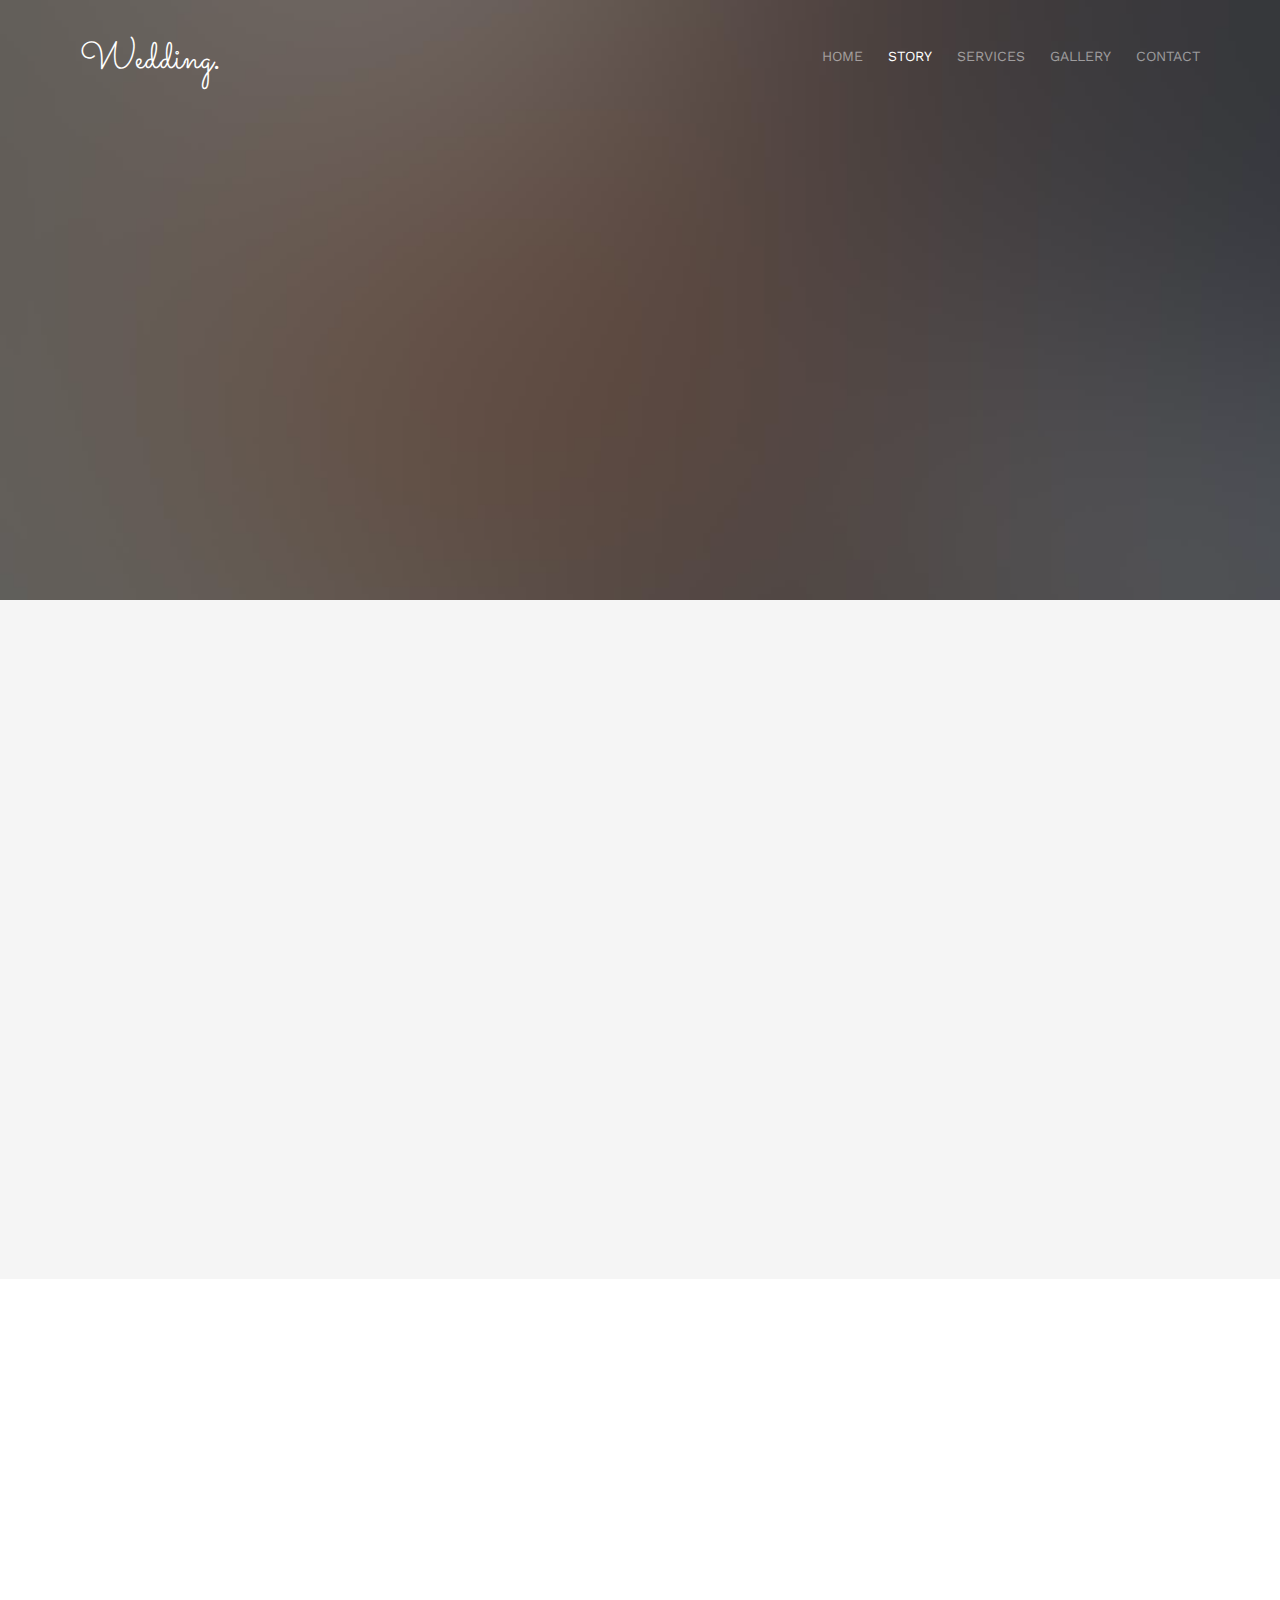
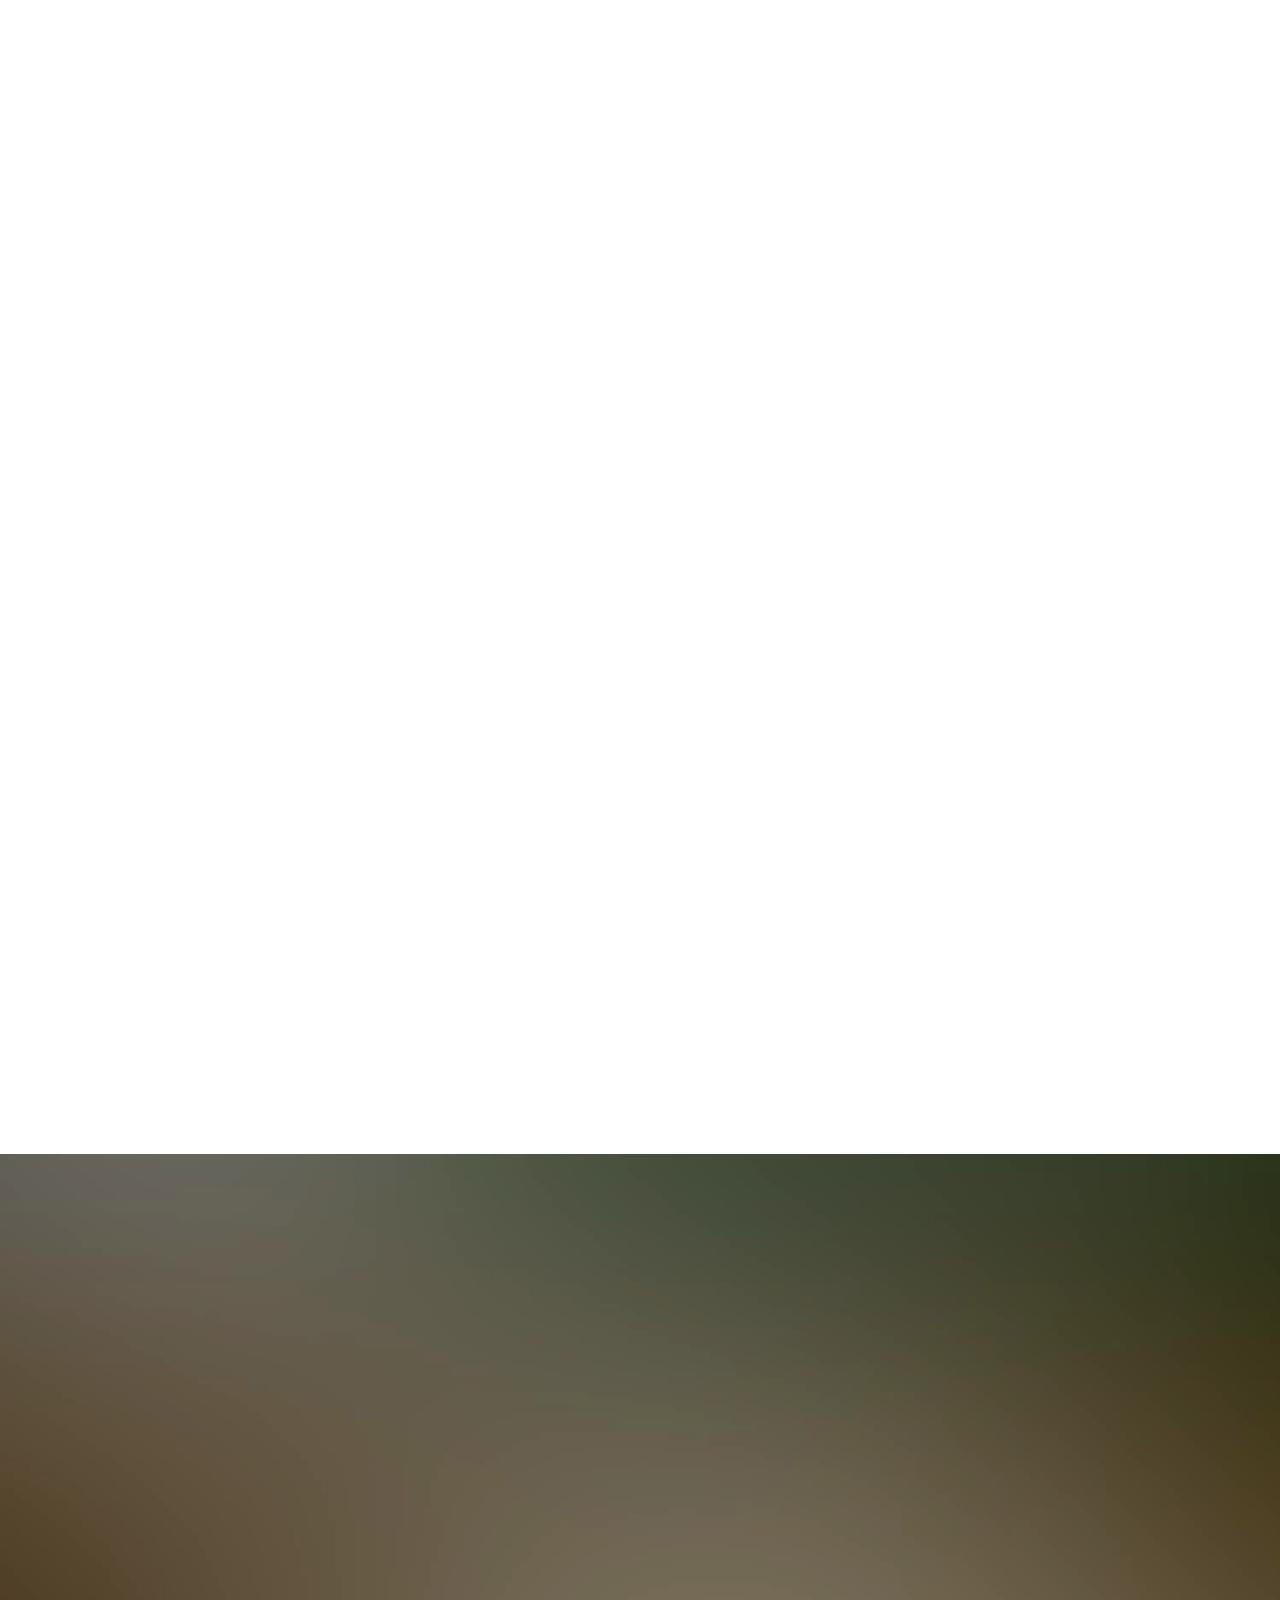
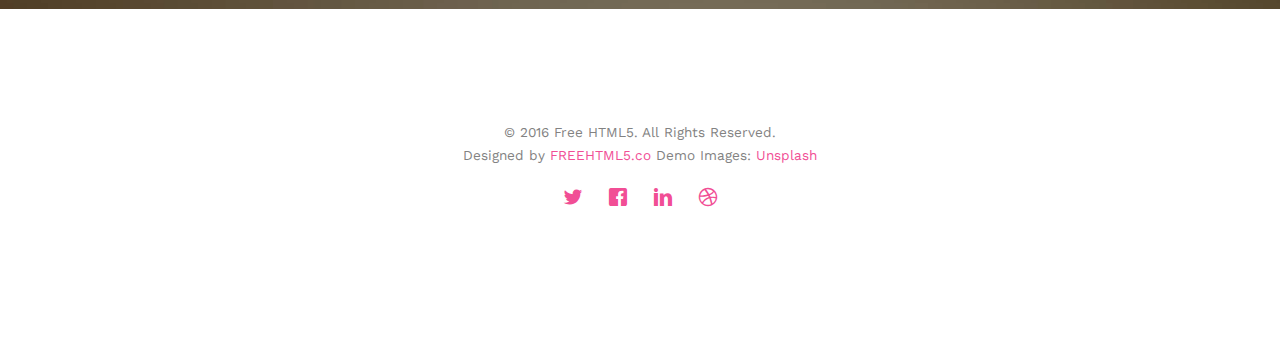
<file: about.html>
<!DOCTYPE html>
<!--[if lt IE 7]>      <html class="no-js lt-ie9 lt-ie8 lt-ie7"> <![endif]-->
<!--[if IE 7]>         <html class="no-js lt-ie9 lt-ie8"> <![endif]-->
<!--[if IE 8]>         <html class="no-js lt-ie9"> <![endif]-->
<!--[if gt IE 8]><!--> <html class="no-js"> <!--<![endif]-->
	<head>
	<meta charset="utf-8">
	<meta http-equiv="X-UA-Compatible" content="IE=edge">
	<title>Wedding &mdash; 100% Free Fully Responsive HTML5 Template by FREEHTML5.co</title>
	<meta name="viewport" content="width=device-width, initial-scale=1">
	<meta name="description" content="Free HTML5 Template by FREEHTML5.CO" />
	<meta name="keywords" content="free html5, free template, free bootstrap, html5, css3, mobile first, responsive" />
	<meta name="author" content="FREEHTML5.CO" />

  <!-- 
	//////////////////////////////////////////////////////

	FREE HTML5 TEMPLATE 
	DESIGNED & DEVELOPED by FREEHTML5.CO
		
	Website: 		http://freehtml5.co/
	Email: 			info@freehtml5.co
	Twitter: 		http://twitter.com/fh5co
	Facebook: 		https://www.facebook.com/fh5co

	//////////////////////////////////////////////////////
	 -->

  	<!-- Facebook and Twitter integration -->
	<meta property="og:title" content=""/>
	<meta property="og:image" content=""/>
	<meta property="og:url" content=""/>
	<meta property="og:site_name" content=""/>
	<meta property="og:description" content=""/>
	<meta name="twitter:title" content="" />
	<meta name="twitter:image" content="" />
	<meta name="twitter:url" content="" />
	<meta name="twitter:card" content="" />

	<link href='https://fonts.googleapis.com/css?family=Work+Sans:400,300,600,400italic,700' rel='stylesheet' type='text/css'>
	<link href="https://fonts.googleapis.com/css?family=Sacramento" rel="stylesheet">
	
	<!-- Animate.css -->
	<link rel="stylesheet" href="css/animate.css">
	<!-- Icomoon Icon Fonts-->
	<link rel="stylesheet" href="css/icomoon.css">
	<!-- Bootstrap  -->
	<link rel="stylesheet" href="css/bootstrap.css">

	<!-- Magnific Popup -->
	<link rel="stylesheet" href="css/magnific-popup.css">

	<!-- Owl Carousel  -->
	<link rel="stylesheet" href="css/owl.carousel.min.css">
	<link rel="stylesheet" href="css/owl.theme.default.min.css">

	<!-- Theme style  -->
	<link rel="stylesheet" href="css/style.css">

	<!-- Modernizr JS -->
	<script src="js/modernizr-2.6.2.min.js"></script>
	<!-- FOR IE9 below -->
	<!--[if lt IE 9]>
	<script src="js/respond.min.js"></script>
	<![endif]-->

	</head>
	<body>
		
	<div class="fh5co-loader"></div>
	
	<div id="page">
	<nav class="fh5co-nav" role="navigation">
		<div class="container">
			<div class="row">
				<div class="col-xs-2">
					<div id="fh5co-logo"><a href="index.html">Wedding<strong>.</strong></a></div>
				</div>
				<div class="col-xs-10 text-right menu-1">
					<ul>
						<li><a href="index.html">Home</a></li>
						<li class="active"><a href="about.html">Story</a></li>
						<li class="has-dropdown">
							<a href="services.html">Services</a>
							<ul class="dropdown">
								<li><a href="#">Web Design</a></li>
								<li><a href="#">eCommerce</a></li>
								<li><a href="#">Branding</a></li>
								<li><a href="#">API</a></li>
							</ul>
						</li>
						<li class="has-dropdown">
							<a href="gallery.html">Gallery</a>
							<ul class="dropdown">
								<li><a href="#">HTML5</a></li>
								<li><a href="#">CSS3</a></li>
								<li><a href="#">Sass</a></li>
								<li><a href="#">jQuery</a></li>
							</ul>
						</li>
						<li><a href="contact.html">Contact</a></li>
					</ul>
				</div>
			</div>
			
		</div>
	</nav>

	<header id="fh5co-header" class="fh5co-cover fh5co-cover-sm" role="banner" style="background-image:url(images/img_bg_1.jpg);">
		<div class="overlay"></div>
		<div class="fh5co-container">
			<div class="row">
				<div class="col-md-8 col-md-offset-2 text-center">
					<div class="display-t">
						<div class="display-tc animate-box" data-animate-effect="fadeIn">
							<h1>Couple Story</h1>
							<h2>Free HTML5 templates Made by <a href="http://freehtml5.co" target="_blank">FreeHTML5.co</a></h2>
						</div>
					</div>
				</div>
			</div>
		</div>
	</header>

	<div id="fh5co-couple" class="fh5co-section-gray">
		<div class="container">
			<div class="row">
				<div class="col-md-8 col-md-offset-2 text-center fh5co-heading animate-box">
					<h2>Hello!</h2>
					<h3>November 28th, 2016 New York, USA</h3>
					<p>We invited you to celebrate our wedding</p>
				</div>
			</div>
			<div class="couple-wrap animate-box">
				<div class="couple-half">
					<div class="groom">
						<img src="images/groom.jpg" alt="groom" class="img-responsive">
					</div>
					<div class="desc-groom">
						<h3>Joefrey Mahusay</h3>
						<p>Far far away, behind the word mountains, far from the countries Vokalia and Consonantia, there live the blind texts. Separated they live in Bookmarksgrove</p>
					</div>
				</div>
				<p class="heart text-center"><i class="icon-heart2"></i></p>
				<div class="couple-half">
					<div class="bride">
						<img src="images/bride.jpg" alt="groom" class="img-responsive">
					</div>
					<div class="desc-bride">
						<h3>Sheila Mahusay</h3>
						<p>Far far away, behind the word mountains, far from the countries Vokalia and Consonantia, there live the blind texts. Separated they live in Bookmarksgrove</p>
					</div>
				</div>
			</div>
		</div>
	</div>

	<div id="fh5co-couple-story">
		<div class="container">
			<div class="row">
				<div class="col-md-8 col-md-offset-2 text-center fh5co-heading animate-box">
					<span>We Love Each Other</span>
					<h2>Our Story</h2>
					<p>Far far away, behind the word mountains, far from the countries Vokalia and Consonantia, there live the blind texts.</p>
				</div>
			</div>
			<div class="row">
				<div class="col-md-12 col-md-offset-0">
					<ul class="timeline animate-box">
						<li class="animate-box">
							<div class="timeline-badge" style="background-image:url(images/couple-1.jpg);"></div>
							<div class="timeline-panel">
								<div class="timeline-heading">
									<h3 class="timeline-title">First We Meet</h3>
									<span class="date">December 25, 2015</span>
								</div>
								<div class="timeline-body">
									<p>Far far away, behind the word mountains, far from the countries Vokalia and Consonantia, there live the blind texts. Separated they live in Bookmarksgrove right at the coast of the Semantics, a large language ocean.</p>
								</div>
							</div>
						</li>
						<li class="timeline-inverted animate-box">
							<div class="timeline-badge" style="background-image:url(images/couple-2.jpg);"></div>
							<div class="timeline-panel">
								<div class="timeline-heading">
									<h3 class="timeline-title">First Date</h3>
									<span class="date">December 28, 2015</span>
								</div>
								<div class="timeline-body">
									<p>Far far away, behind the word mountains, far from the countries Vokalia and Consonantia, there live the blind texts. Separated they live in Bookmarksgrove right at the coast of the Semantics, a large language ocean.</p>
								</div>
							</div>
						</li>
						<li class="animate-box">
							<div class="timeline-badge" style="background-image:url(images/couple-3.jpg);"></div>
							<div class="timeline-panel">
								<div class="timeline-heading">
									<h3 class="timeline-title">In A Relationship</h3>
									<span class="date">January 1, 2016</span>
								</div>
								<div class="timeline-body">
									<p>Far far away, behind the word mountains, far from the countries Vokalia and Consonantia, there live the blind texts. Separated they live in Bookmarksgrove right at the coast of the Semantics, a large language ocean.</p>
								</div>
							</div>
						</li>
			    	</ul>
				</div>
			</div>
		</div>
	</div>

	<div id="fh5co-started" class="fh5co-bg" style="background-image:url(images/img_bg_4.jpg);">
		<div class="overlay"></div>
		<div class="container">
			<div class="row animate-box">
				<div class="col-md-8 col-md-offset-2 text-center fh5co-heading">
					<h2>Are You Attending?</h2>
					<p>Please Fill-up the form to notify you that you're attending. Thanks.</p>
				</div>
			</div>
			<div class="row animate-box">
				<div class="col-md-10 col-md-offset-1">
					<form class="form-inline">
						<div class="col-md-4 col-sm-4">
							<div class="form-group">
								<label for="name" class="sr-only">Name</label>
								<input type="name" class="form-control" id="name" placeholder="Name">
							</div>
						</div>
						<div class="col-md-4 col-sm-4">
							<div class="form-group">
								<label for="email" class="sr-only">Email</label>
								<input type="email" class="form-control" id="email" placeholder="Email">
							</div>
						</div>
						<div class="col-md-4 col-sm-4">
							<button type="submit" class="btn btn-default btn-block">I am Attending</button>
						</div>
					</form>
				</div>
			</div>
		</div>
	</div>

	<footer id="fh5co-footer" role="contentinfo">
		<div class="container">
			<!-- <div class="row row-pb-md">
				<div class="col-md-4 fh5co-widget">
					<h3>The Company</h3>
					<p>Facilis ipsum reprehenderit nemo molestias. Aut cum mollitia reprehenderit. Eos cumque dicta adipisci architecto culpa amet.</p>
					<p><a href="#">Learn More</a></p>
				</div>
				<div class="col-md-2 col-sm-4 col-xs-6 col-md-push-1">
					<ul class="fh5co-footer-links">
						<li><a href="#">About</a></li>
						<li><a href="#">Help</a></li>
						<li><a href="#">Contact</a></li>
						<li><a href="#">Terms</a></li>
						<li><a href="#">Meetups</a></li>
					</ul>
				</div>

				<div class="col-md-2 col-sm-4 col-xs-6 col-md-push-1">
					<ul class="fh5co-footer-links">
						<li><a href="#">Shop</a></li>
						<li><a href="#">Privacy</a></li>
						<li><a href="#">Testimonials</a></li>
						<li><a href="#">Handbook</a></li>
						<li><a href="#">Held Desk</a></li>
					</ul>
				</div>

				<div class="col-md-2 col-sm-4 col-xs-6 col-md-push-1">
					<ul class="fh5co-footer-links">
						<li><a href="#">Find Designers</a></li>
						<li><a href="#">Find Deelopers</a></li>
						<li><a href="#">Teams</a></li>
						<li><a href="#">Advertise</a></li>
						<li><a href="#">API</a></li>
					</ul>
				</div>
			</div> -->

			<div class="row copyright">
				<div class="col-md-12 text-center">
					<p>
						<small class="block">&copy; 2016 Free HTML5. All Rights Reserved.</small> 
						<small class="block">Designed by <a href="http://freehtml5.co/" target="_blank">FREEHTML5.co</a> Demo Images: <a href="http://unsplash.co/" target="_blank">Unsplash</a></small>
					</p>
					<p>
						<ul class="fh5co-social-icons">
							<li><a href="#"><i class="icon-twitter"></i></a></li>
							<li><a href="#"><i class="icon-facebook"></i></a></li>
							<li><a href="#"><i class="icon-linkedin"></i></a></li>
							<li><a href="#"><i class="icon-dribbble"></i></a></li>
						</ul>
					</p>
				</div>
			</div>

		</div>
	</footer>
	</div>

	<div class="gototop js-top">
		<a href="#" class="js-gotop"><i class="icon-arrow-up"></i></a>
	</div>
	
	<!-- jQuery -->
	<script src="js/jquery.min.js"></script>
	<!-- jQuery Easing -->
	<script src="js/jquery.easing.1.3.js"></script>
	<!-- Bootstrap -->
	<script src="js/bootstrap.min.js"></script>
	<!-- Waypoints -->
	<script src="js/jquery.waypoints.min.js"></script>
	<!-- Carousel -->
	<script src="js/owl.carousel.min.js"></script>
	<!-- countTo -->
	<script src="js/jquery.countTo.js"></script>

	<!-- Stellar -->
	<script src="js/jquery.stellar.min.js"></script>
	<!-- Magnific Popup -->
	<script src="js/jquery.magnific-popup.min.js"></script>
	<script src="js/magnific-popup-options.js"></script>

	<!-- Main -->
	<script src="js/main.js"></script>

	</body>
</html>
</file>
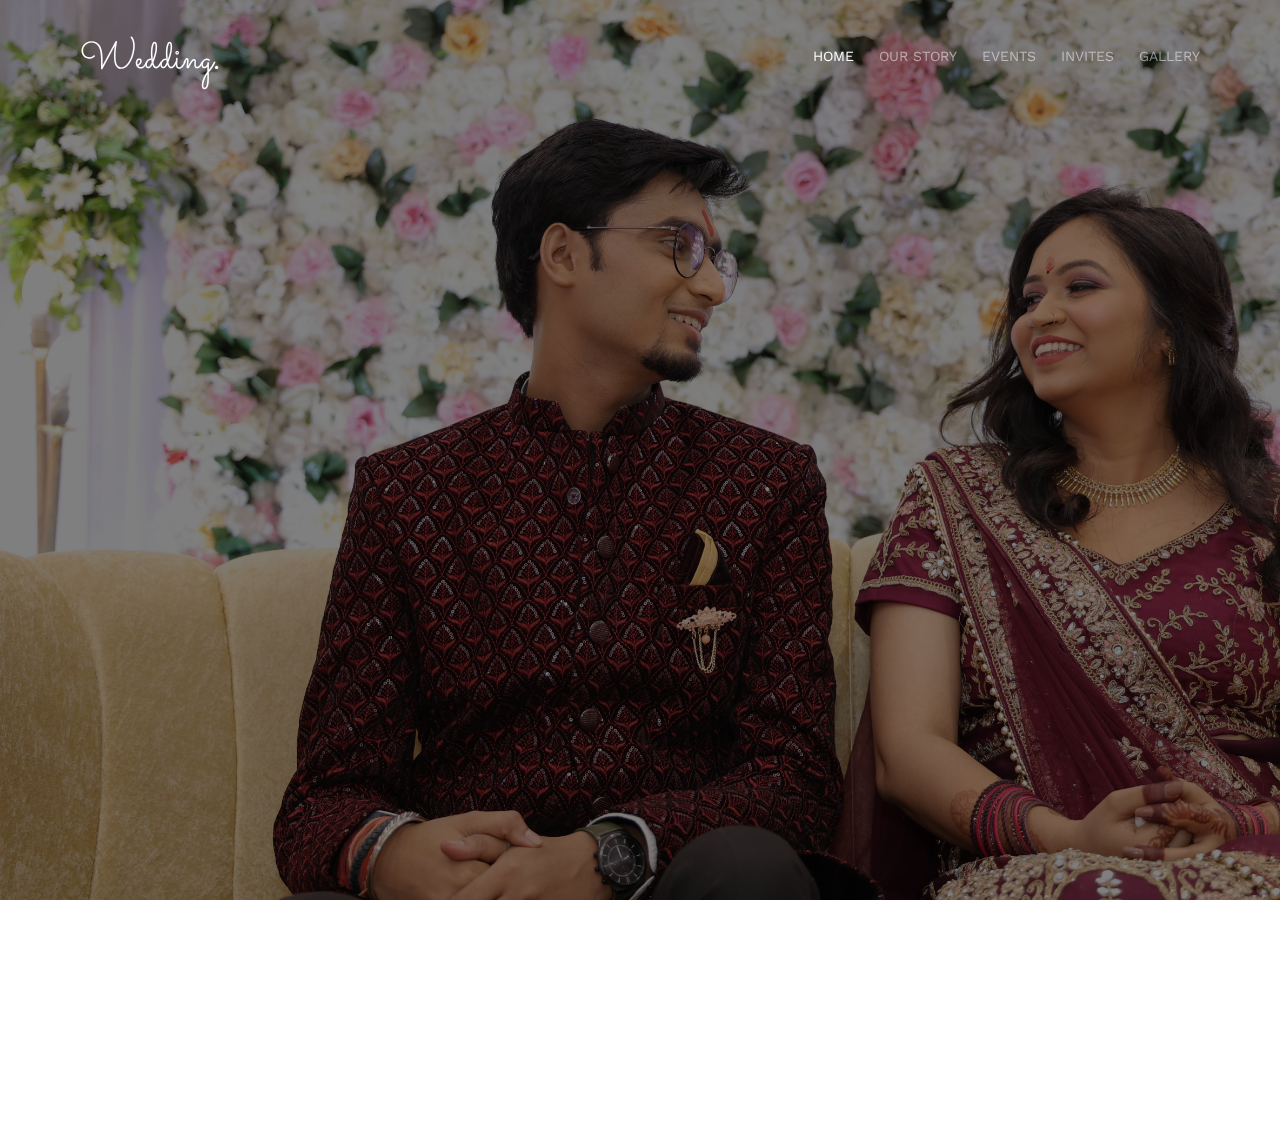
<file: gallery.html>
<!DOCTYPE html>
<!--[if lt IE 7]>      <html class="no-js lt-ie9 lt-ie8 lt-ie7"> <![endif]-->
<!--[if IE 7]>         <html class="no-js lt-ie9 lt-ie8"> <![endif]-->
<!--[if IE 8]>         <html class="no-js lt-ie9"> <![endif]-->
<!--[if gt IE 8]><!--> <html class="no-js"> <!--<![endif]-->
	<head>
	<meta charset="utf-8">
	<meta http-equiv="X-UA-Compatible" content="IE=edge">
	<title>Apoorv &mdash; Anjali</title>
	<meta name="viewport" content="width=device-width, initial-scale=1">
	<meta name="description" content="Free HTML5 Template by FREEHTML5.CO" />
	<meta name="keywords" content="free html5, free template, free bootstrap, html5, css3, mobile first, responsive" />
	<meta name="author" content="FREEHTML5.CO" />

  <!-- 
	//////////////////////////////////////////////////////

	FREE HTML5 TEMPLATE 
	DESIGNED & DEVELOPED by FREEHTML5.CO
		
	Website: 		http://freehtml5.co/
	Email: 			info@freehtml5.co
	Twitter: 		http://twitter.com/fh5co
	Facebook: 		https://www.facebook.com/fh5co

	//////////////////////////////////////////////////////
	 -->

  	<!-- Facebook and Twitter integration -->
	<meta property="og:title" content=""/>
	<meta property="og:image" content=""/>
	<meta property="og:url" content=""/>
	<meta property="og:site_name" content=""/>
	<meta property="og:description" content=""/>
	<meta name="twitter:title" content="" />
	<meta name="twitter:image" content="" />
	<meta name="twitter:url" content="" />
	<meta name="twitter:card" content="" />

	<link href='https://fonts.googleapis.com/css?family=Work+Sans:400,300,600,400italic,700' rel='stylesheet' type='text/css'>
	<link href="https://fonts.googleapis.com/css?family=Sacramento" rel="stylesheet">
	
	<!-- Animate.css -->
	<link rel="stylesheet" href="css/animate.css">
	<!-- Icomoon Icon Fonts-->
	<link rel="stylesheet" href="css/icomoon.css">
	<!-- Bootstrap  -->
	<link rel="stylesheet" href="css/bootstrap.css">

	<!-- Magnific Popup -->
	<link rel="stylesheet" href="css/magnific-popup.css">

	<!-- Owl Carousel  -->
	<link rel="stylesheet" href="css/owl.carousel.min.css">
	<link rel="stylesheet" href="css/owl.theme.default.min.css">

	<!-- Theme style  -->
	<link rel="stylesheet" href="css/style.css">

	<link rel="stylesheet" href="css/style_quiz.css">
    <!-- FontAweome CDN Link for Icons-->
    <link rel="stylesheet" href="https://cdnjs.cloudflare.com/ajax/libs/font-awesome/5.15.3/css/all.min.css"/>

	<!-- Modernizr JS -->
	<script src="js/modernizr-2.6.2.min.js"></script>
	<!-- FOR IE9 below -->
	<!--[if lt IE 9]>
	<script src="js/respond.min.js"></script>
	<![endif]-->

	</head>
	<body>
		
	<div class="fh5co-loader"></div>
	
	<div id="page">
		<nav class="fh5co-nav" role="navigation">
			<div class="container">
				<div class="row">
					<div class="col-xs-2">
						<div id="fh5co-logo"><a href="index.html">Wedding<strong>.</strong></a></div>
					</div>
					<div class="col-xs-10 text-right menu-1">
						<ul>
							<li class="active"><a href="index.html">Home</a></li>
							<li><a href="index.html#fh5co-couple-story">Our Story</a></li>
							<li>
								<a href="index.html#fh5co-event">Events</a>
							</li>
							<li>
								<a href="index.html#fh5co-event-invites">Invites</a>
							</li>
							<li><a href="index.html#fh5co-gallery">Gallery</a></li>
						</ul>
					</div>
				</div>
				
			</div>
		</nav>
	
		<header id="fh5co-header" class="fh5co-cover" role="banner" data-stellar-background-ratio="0.5">
			<div class="overlay"></div>
			<div class="container">
				<div class="row">
					<div class="col-md-8 col-md-offset-2 text-center">
						<div class="display-t">
							<div class="display-tc animate-box" data-animate-effect="fadeIn">
								<h1 style="font-size: 70px;">Do you know the couple?</h1>
								<!-- start Quiz button -->
	 <div class="start_btn"><button>Start Quiz</button></div>
								<!-- <h2>We Are Getting Married</h2>
								<div class="simply-countdown simply-countdown-one"></div>
								<p><button onclick="saveEvent()" class="btn btn-default btn-sm">Save the date</button></p> -->
							</div>
						</div>
					</div>
				</div>
			</div>
		</header>
	
	<div id="fh5co-couple">
		<div class="container">
			<div class="row">

	 <!-- Info Box -->
	 <div class="info_box">
		 <div class="info-title"><span>Some Rules of this Quiz</span></div>
		 <div class="info-list">
			 <div class="info">1. You will have only <span>15 seconds</span> per each question.</div>
			 <div class="info">2. Once you select your answer, it can't be undone.</div>
			 <div class="info">3. You can't select any option once time goes off.</div>
			 <div class="info">4. You can't exit from the Quiz while you're playing.</div>
			 <div class="info">5. You'll get points on the basis of your correct answers.</div>
		 </div>
		 <div class="buttons">
			 <button class="quit">Exit Quiz</button>
			 <button class="restart">Continue</button>
		 </div>
	 </div>
 
	 <!-- Quiz Box -->
	 <div class="quiz_box">
		 <header>
			 <div class="title">Know The Couple!</div>
			 <div class="timer">
				 <div class="time_left_txt">Time Left</div>
				 <div class="timer_sec">15</div>
			 </div>
			<button class="exit_quiz" style="padding: 10px; color: gray"><div class="icon cross"><i class="fas fa-times"></i></div></button>
			 
			 <div class="time_line"></div>
		 </header>
		 <section>
			 <div class="que_text">
				 <!-- Here I've inserted question from JavaScript -->
			 </div>
			 <div class="option_list">
				 <!-- Here I've inserted options from JavaScript -->
			 </div>
		 </section>
 
		 <!-- footer of Quiz Box -->
		 <footer>
			 <div class="total_que">
				 <!-- Here I've inserted Question Count Number from JavaScript -->
			 </div>
			 <button class="next_btn">Next Que</button>
		 </footer>
	 </div>
 
	 <!-- Result Box -->
	 <div class="result_box">
		 <div class="icon">
			 <i class="fas fa-crown"></i>
		 </div>
		 <div class="complete_text">You've completed the Quiz!</div>
		 <div class="score_text">
			 <!-- Here I've inserted Score Result from JavaScript -->
		 </div>
		 <div class="buttons">
			 <button class="restart">Replay Quiz</button>
			 <button class="quit">Quit Quiz</button>
		 </div>
	 </div>
	 </div>
	 </div>
	 </div>
 
	 <!-- Inside this JavaScript file I've inserted Questions and Options only -->
	 <script src="js/questions.js"></script>
 
	 <!-- Inside this JavaScript file I've coded all Quiz Codes -->
	 <script src="js/script.js"></script>

	</div>

	<div class="gototop js-top">
		<a href="#" class="js-gotop"><i class="icon-arrow-up"></i></a>
	</div>
	
	<!-- jQuery -->
	<script src="js/jquery.min.js"></script>
	<!-- jQuery Easing -->
	<script src="js/jquery.easing.1.3.js"></script>
	<!-- Bootstrap -->
	<script src="js/bootstrap.min.js"></script>
	<!-- Waypoints -->
	<script src="js/jquery.waypoints.min.js"></script>
	<!-- Carousel -->
	<script src="js/owl.carousel.min.js"></script>
	<!-- countTo -->
	<script src="js/jquery.countTo.js"></script>

	<!-- Stellar -->
	<script src="js/jquery.stellar.min.js"></script>
	<!-- Magnific Popup -->
	<script src="js/jquery.magnific-popup.min.js"></script>
	<script src="js/magnific-popup-options.js"></script>

	<!-- Main -->
	<script src="js/main.js"></script>


	</body>
</html>
</file>
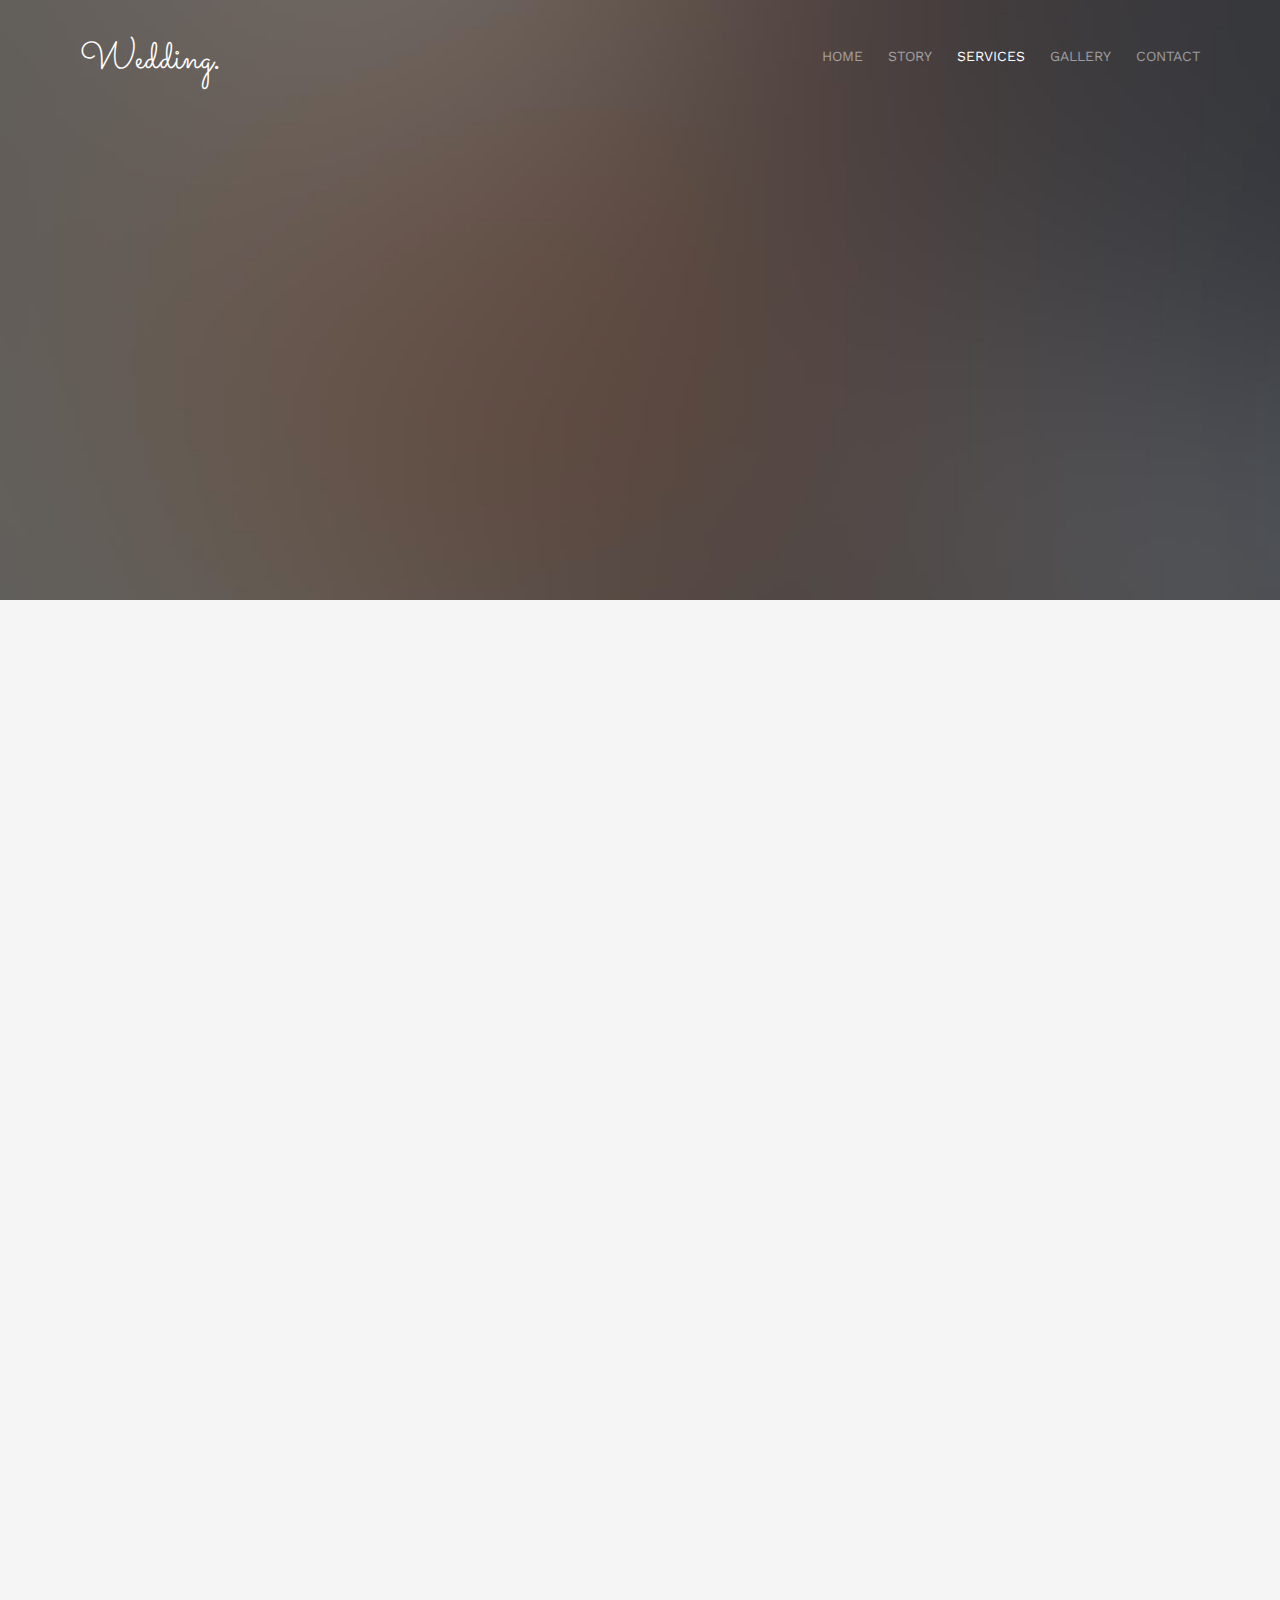
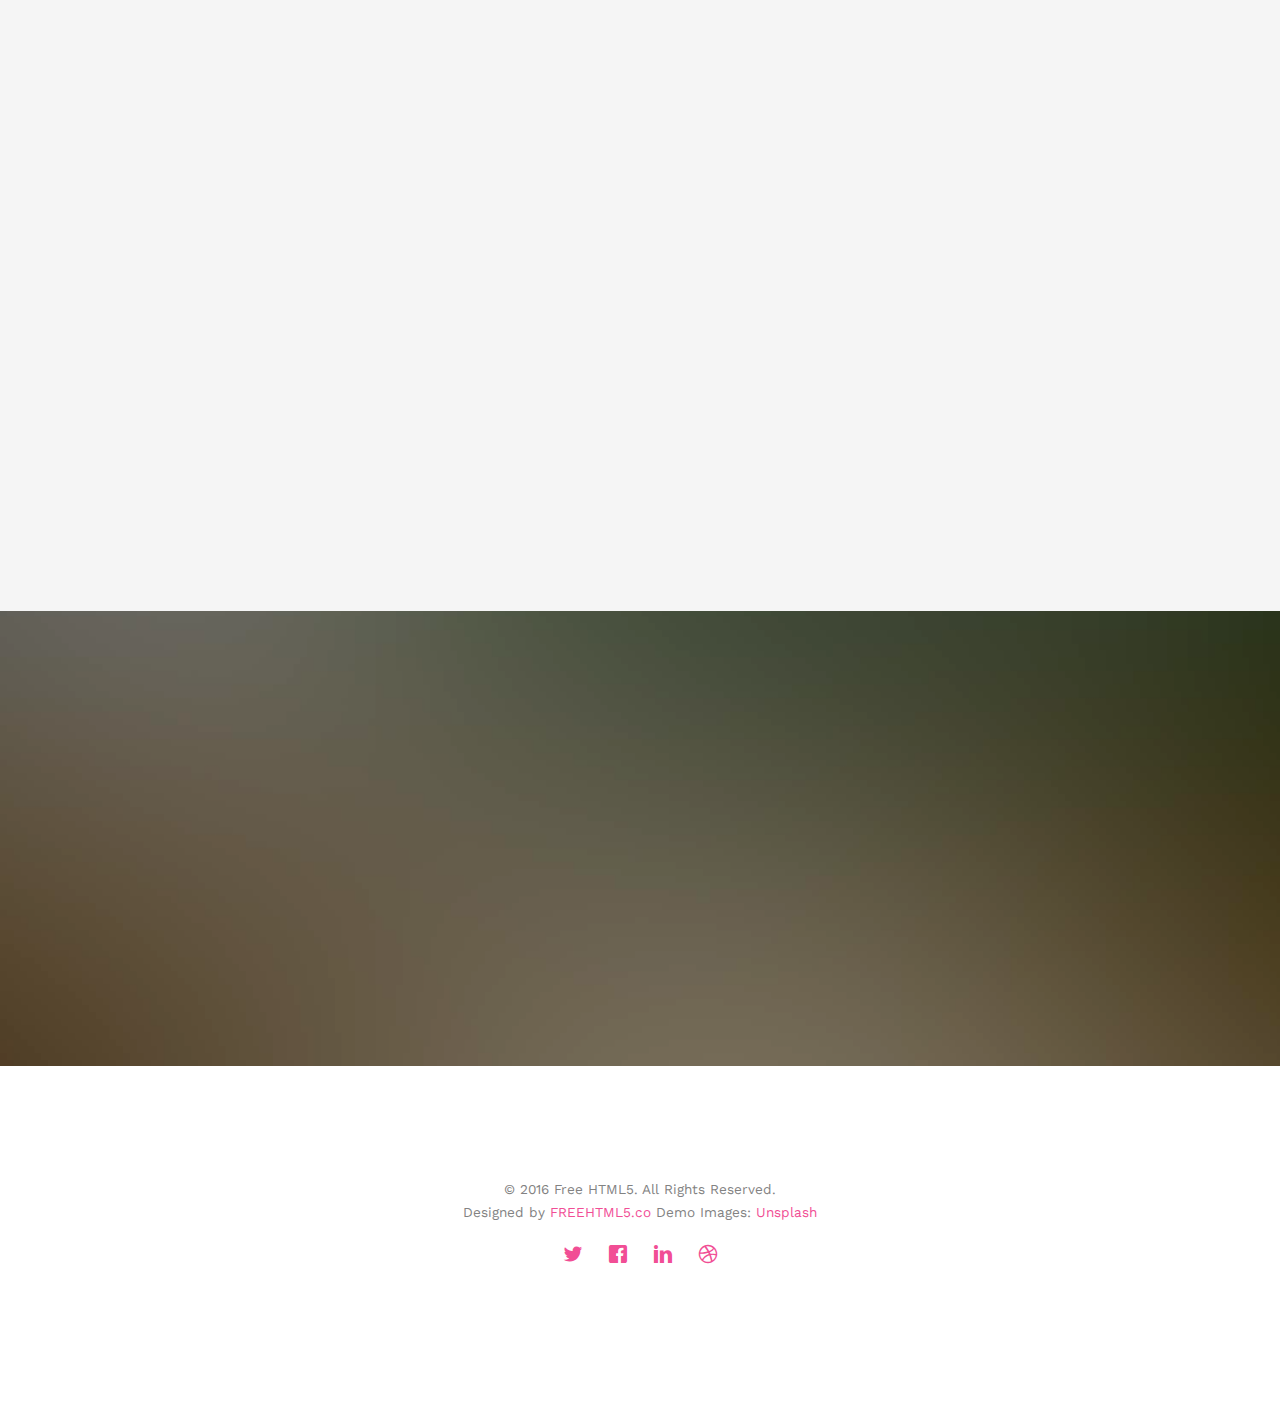
<file: services.html>
<!DOCTYPE html>
<!--[if lt IE 7]>      <html class="no-js lt-ie9 lt-ie8 lt-ie7"> <![endif]-->
<!--[if IE 7]>         <html class="no-js lt-ie9 lt-ie8"> <![endif]-->
<!--[if IE 8]>         <html class="no-js lt-ie9"> <![endif]-->
<!--[if gt IE 8]><!--> <html class="no-js"> <!--<![endif]-->
	<head>
	<meta charset="utf-8">
	<meta http-equiv="X-UA-Compatible" content="IE=edge">
	<title>Wedding &mdash; 100% Free Fully Responsive HTML5 Template by FREEHTML5.co</title>
	<meta name="viewport" content="width=device-width, initial-scale=1">
	<meta name="description" content="Free HTML5 Template by FREEHTML5.CO" />
	<meta name="keywords" content="free html5, free template, free bootstrap, html5, css3, mobile first, responsive" />
	<meta name="author" content="FREEHTML5.CO" />

  <!-- 
	//////////////////////////////////////////////////////

	FREE HTML5 TEMPLATE 
	DESIGNED & DEVELOPED by FREEHTML5.CO
		
	Website: 		http://freehtml5.co/
	Email: 			info@freehtml5.co
	Twitter: 		http://twitter.com/fh5co
	Facebook: 		https://www.facebook.com/fh5co

	//////////////////////////////////////////////////////
	 -->

  	<!-- Facebook and Twitter integration -->
	<meta property="og:title" content=""/>
	<meta property="og:image" content=""/>
	<meta property="og:url" content=""/>
	<meta property="og:site_name" content=""/>
	<meta property="og:description" content=""/>
	<meta name="twitter:title" content="" />
	<meta name="twitter:image" content="" />
	<meta name="twitter:url" content="" />
	<meta name="twitter:card" content="" />

	<link href='https://fonts.googleapis.com/css?family=Work+Sans:400,300,600,400italic,700' rel='stylesheet' type='text/css'>
	<link href="https://fonts.googleapis.com/css?family=Sacramento" rel="stylesheet">
	
	<!-- Animate.css -->
	<link rel="stylesheet" href="css/animate.css">
	<!-- Icomoon Icon Fonts-->
	<link rel="stylesheet" href="css/icomoon.css">
	<!-- Bootstrap  -->
	<link rel="stylesheet" href="css/bootstrap.css">

	<!-- Magnific Popup -->
	<link rel="stylesheet" href="css/magnific-popup.css">

	<!-- Owl Carousel  -->
	<link rel="stylesheet" href="css/owl.carousel.min.css">
	<link rel="stylesheet" href="css/owl.theme.default.min.css">

	<!-- Theme style  -->
	<link rel="stylesheet" href="css/style.css">

	<!-- Modernizr JS -->
	<script src="js/modernizr-2.6.2.min.js"></script>
	<!-- FOR IE9 below -->
	<!--[if lt IE 9]>
	<script src="js/respond.min.js"></script>
	<![endif]-->

	</head>
	<body>
		
	<div class="fh5co-loader"></div>
	
	<div id="page">
	<nav class="fh5co-nav" role="navigation">
		<div class="container">
			<div class="row">
				<div class="col-xs-2">
					<div id="fh5co-logo"><a href="index.html">Wedding<strong>.</strong></a></div>
				</div>
				<div class="col-xs-10 text-right menu-1">
					<ul>
						<li><a href="index.html">Home</a></li>
						<li><a href="about.html">Story</a></li>
						<li class="has-dropdown active">
							<a href="services.html">Services</a>
							<ul class="dropdown">
								<li><a href="#">Web Design</a></li>
								<li><a href="#">eCommerce</a></li>
								<li><a href="#">Branding</a></li>
								<li><a href="#">API</a></li>
							</ul>
						</li>
						<li class="has-dropdown">
							<a href="gallery.html">Gallery</a>
							<ul class="dropdown">
								<li><a href="#">HTML5</a></li>
								<li><a href="#">CSS3</a></li>
								<li><a href="#">Sass</a></li>
								<li><a href="#">jQuery</a></li>
							</ul>
						</li>
						<li><a href="contact.html">Contact</a></li>
					</ul>
				</div>
			</div>
			
		</div>
	</nav>

	<header id="fh5co-header" class="fh5co-cover fh5co-cover-sm" role="banner" style="background-image:url(images/img_bg_1.jpg);">
		<div class="overlay"></div>
		<div class="fh5co-container">
			<div class="row">
				<div class="col-md-8 col-md-offset-2 text-center">
					<div class="display-t">
						<div class="display-tc animate-box" data-animate-effect="fadeIn">
							<h1>Services</h1>
							<h2>Free html5 templates Made by <a href="http://freehtml5.co" target="_blank">FreeHTML5.co</a></h2>
						</div>
					</div>
				</div>
			</div>
		</div>
	</header>

	<div id="fh5co-couple" class="fh5co-section-gray">
		<div class="container">
			<div class="row">
				<div class="col-md-8 col-md-offset-2 text-center fh5co-heading animate-box">
					<h2>Hello!</h2>
					<h3>November 28th, 2016 New York, USA</h3>
					<p>We invited you to celebrate our wedding</p>
				</div>
			</div>
			<div class="couple-wrap animate-box">
				<div class="couple-half">
					<div class="groom">
						<img src="images/groom.jpg" alt="groom" class="img-responsive">
					</div>
					<div class="desc-groom">
						<h3>Joefrey Mahusay</h3>
						<p>Far far away, behind the word mountains, far from the countries Vokalia and Consonantia, there live the blind texts. Separated they live in Bookmarksgrove</p>
					</div>
				</div>
				<p class="heart text-center"><i class="icon-heart2"></i></p>
				<div class="couple-half">
					<div class="bride">
						<img src="images/bride.jpg" alt="groom" class="img-responsive">
					</div>
					<div class="desc-bride">
						<h3>Sheila Mahusay</h3>
						<p>Far far away, behind the word mountains, far from the countries Vokalia and Consonantia, there live the blind texts. Separated they live in Bookmarksgrove</p>
					</div>
				</div>
			</div>
		</div>
	</div>

	<div id="fh5co-services" class="fh5co-section-gray">
		<div class="container">
			
			<div class="row animate-box">
				<div class="col-md-8 col-md-offset-2 text-center fh5co-heading">
					<h2>We Offer Services</h2>
					<p>Dignissimos asperiores vitae velit veniam totam fuga molestias accusamus alias autem provident. Odit ab aliquam dolor eius.</p>
				</div>
			</div>

			<div class="row">
				<div class="col-md-6">
					<div class="feature-left animate-box" data-animate-effect="fadeInLeft">
						<span class="icon">
							<i class="icon-calendar"></i>
						</span>
						<div class="feature-copy">
							<h3>We Organized Events</h3>
							<p>Facilis ipsum reprehenderit nemo molestias. Aut cum mollitia reprehenderit. Eos cumque dicta adipisci architecto culpa amet.</p>
						</div>
					</div>

					<div class="feature-left animate-box" data-animate-effect="fadeInLeft">
						<span class="icon">
							<i class="icon-image"></i>
						</span>
						<div class="feature-copy">
							<h3>Photoshoot</h3>
							<p>Facilis ipsum reprehenderit nemo molestias. Aut cum mollitia reprehenderit. Eos cumque dicta adipisci architecto culpa amet.</p>
						</div>
					</div>

					<div class="feature-left animate-box" data-animate-effect="fadeInLeft">
						<span class="icon">
							<i class="icon-video"></i>
						</span>
						<div class="feature-copy">
							<h3>Video Editing</h3>
							<p>Facilis ipsum reprehenderit nemo molestias. Aut cum mollitia reprehenderit. Eos cumque dicta adipisci architecto culpa amet.</p>
						</div>
					</div>

				</div>

				<div class="col-md-6 animate-box">
					<div class="fh5co-video fh5co-bg" style="background-image: url(images/img_bg_3.jpg); ">
						<a  href="https://vimeo.com/channels/staffpicks/93951774" class="popup-vimeo"><i class="icon-video2"></i></a>
						<div class="overlay"></div>
					</div>
				</div>
			</div>

			
		</div>
	</div>

	<div id="fh5co-started" class="fh5co-bg" style="background-image:url(images/img_bg_4.jpg);">
		<div class="overlay"></div>
		<div class="container">
			<div class="row animate-box">
				<div class="col-md-8 col-md-offset-2 text-center fh5co-heading">
					<h2>Are You Attending?</h2>
					<p>Please Fill-up the form to notify you that you're attending. Thanks.</p>
				</div>
			</div>
			<div class="row animate-box">
				<div class="col-md-10 col-md-offset-1">
					<form class="form-inline">
						<div class="col-md-4 col-sm-4">
							<div class="form-group">
								<label for="name" class="sr-only">Name</label>
								<input type="name" class="form-control" id="name" placeholder="Name">
							</div>
						</div>
						<div class="col-md-4 col-sm-4">
							<div class="form-group">
								<label for="email" class="sr-only">Email</label>
								<input type="email" class="form-control" id="email" placeholder="Email">
							</div>
						</div>
						<div class="col-md-4 col-sm-4">
							<button type="submit" class="btn btn-default btn-block">I am Attending</button>
						</div>
					</form>
				</div>
			</div>
		</div>
	</div>

	<footer id="fh5co-footer" role="contentinfo">
		<div class="container">

			<div class="row copyright">
				<div class="col-md-12 text-center">
					<p>
						<small class="block">&copy; 2016 Free HTML5. All Rights Reserved.</small> 
						<small class="block">Designed by <a href="http://freehtml5.co/" target="_blank">FREEHTML5.co</a> Demo Images: <a href="http://unsplash.co/" target="_blank">Unsplash</a></small>
					</p>
					<p>
						<ul class="fh5co-social-icons">
							<li><a href="#"><i class="icon-twitter"></i></a></li>
							<li><a href="#"><i class="icon-facebook"></i></a></li>
							<li><a href="#"><i class="icon-linkedin"></i></a></li>
							<li><a href="#"><i class="icon-dribbble"></i></a></li>
						</ul>
					</p>
				</div>
			</div>

		</div>
	</footer>
	</div>

	<div class="gototop js-top">
		<a href="#" class="js-gotop"><i class="icon-arrow-up"></i></a>
	</div>
	
	<!-- jQuery -->
	<script src="js/jquery.min.js"></script>
	<!-- jQuery Easing -->
	<script src="js/jquery.easing.1.3.js"></script>
	<!-- Bootstrap -->
	<script src="js/bootstrap.min.js"></script>
	<!-- Waypoints -->
	<script src="js/jquery.waypoints.min.js"></script>
	<!-- Carousel -->
	<script src="js/owl.carousel.min.js"></script>
	<!-- countTo -->
	<script src="js/jquery.countTo.js"></script>

	<!-- Stellar -->
	<script src="js/jquery.stellar.min.js"></script>
	<!-- Magnific Popup -->
	<script src="js/jquery.magnific-popup.min.js"></script>
	<script src="js/magnific-popup-options.js"></script>

	<!-- Main -->
	<script src="js/main.js"></script>

	</body>
</html>
</file>
<file: css/icomoon.css>
@font-face {
  font-family: 'icomoon';
  src:  url('../fonts/icomoon/icomoon.eot?6iuir');
  src:  url('../fonts/icomoon/icomoon.eot?6iuir#iefix') format('embedded-opentype'),
    url('../fonts/icomoon/icomoon.ttf?6iuir') format('truetype'),
    url('../fonts/icomoon/icomoon.woff?6iuir') format('woff'),
    url('../fonts/icomoon/icomoon.svg?6iuir#icomoon') format('svg');
  font-weight: normal;
  font-style: normal;
}

[class^="icon-"], [class*=" icon-"] {
  /* use !important to prevent issues with browser extensions that change fonts */
  font-family: 'icomoon' !important;
  speak: none;
  font-style: normal;
  font-weight: normal;
  font-variant: normal;
  text-transform: none;
  line-height: 1;

  /* Better Font Rendering =========== */
  -webkit-font-smoothing: antialiased;
  -moz-osx-font-smoothing: grayscale;
}

.icon-eye:before {
  content: "\e000";
}
.icon-paper-clip:before {
  content: "\e001";
}
.icon-mail:before {
  content: "\e002";
}
.icon-toggle:before {
  content: "\e003";
}
.icon-layout:before {
  content: "\e004";
}
.icon-link:before {
  content: "\e005";
}
.icon-bell:before {
  content: "\e006";
}
.icon-lock:before {
  content: "\e007";
}
.icon-unlock:before {
  content: "\e008";
}
.icon-ribbon:before {
  content: "\e009";
}
.icon-image:before {
  content: "\e010";
}
.icon-signal:before {
  content: "\e011";
}
.icon-target:before {
  content: "\e012";
}
.icon-clipboard:before {
  content: "\e013";
}
.icon-clock:before {
  content: "\e014";
}
.icon-watch:before {
  content: "\e015";
}
.icon-air-play:before {
  content: "\e016";
}
.icon-camera:before {
  content: "\e017";
}
.icon-video:before {
  content: "\e018";
}
.icon-disc:before {
  content: "\e019";
}
.icon-printer:before {
  content: "\e020";
}
.icon-monitor:before {
  content: "\e021";
}
.icon-server:before {
  content: "\e022";
}
.icon-cog:before {
  content: "\e023";
}
.icon-heart:before {
  content: "\e024";
}
.icon-paragraph:before {
  content: "\e025";
}
.icon-align-justify:before {
  content: "\e026";
}
.icon-align-left:before {
  content: "\e027";
}
.icon-align-center:before {
  content: "\e028";
}
.icon-align-right:before {
  content: "\e029";
}
.icon-book:before {
  content: "\e030";
}
.icon-layers:before {
  content: "\e031";
}
.icon-stack:before {
  content: "\e032";
}
.icon-stack-2:before {
  content: "\e033";
}
.icon-paper:before {
  content: "\e034";
}
.icon-paper-stack:before {
  content: "\e035";
}
.icon-search:before {
  content: "\e036";
}
.icon-zoom-in:before {
  content: "\e037";
}
.icon-zoom-out:before {
  content: "\e038";
}
.icon-reply:before {
  content: "\e039";
}
.icon-circle-plus:before {
  content: "\e040";
}
.icon-circle-minus:before {
  content: "\e041";
}
.icon-circle-check:before {
  content: "\e042";
}
.icon-circle-cross:before {
  content: "\e043";
}
.icon-square-plus:before {
  content: "\e044";
}
.icon-square-minus:before {
  content: "\e045";
}
.icon-square-check:before {
  content: "\e046";
}
.icon-square-cross:before {
  content: "\e047";
}
.icon-microphone:before {
  content: "\e048";
}
.icon-record:before {
  content: "\e049";
}
.icon-skip-back:before {
  content: "\e050";
}
.icon-rewind:before {
  content: "\e051";
}
.icon-play:before {
  content: "\e052";
}
.icon-pause:before {
  content: "\e053";
}
.icon-stop:before {
  content: "\e054";
}
.icon-fast-forward:before {
  content: "\e055";
}
.icon-skip-forward:before {
  content: "\e056";
}
.icon-shuffle:before {
  content: "\e057";
}
.icon-repeat:before {
  content: "\e058";
}
.icon-folder:before {
  content: "\e059";
}
.icon-umbrella:before {
  content: "\e060";
}
.icon-moon:before {
  content: "\e061";
}
.icon-thermometer:before {
  content: "\e062";
}
.icon-drop:before {
  content: "\e063";
}
.icon-sun:before {
  content: "\e064";
}
.icon-cloud:before {
  content: "\e065";
}
.icon-cloud-upload:before {
  content: "\e066";
}
.icon-cloud-download:before {
  content: "\e067";
}
.icon-upload:before {
  content: "\e068";
}
.icon-download:before {
  content: "\e069";
}
.icon-location:before {
  content: "\e070";
}
.icon-location-2:before {
  content: "\e071";
}
.icon-map:before {
  content: "\e072";
}
.icon-battery:before {
  content: "\e073";
}
.icon-head:before {
  content: "\e074";
}
.icon-briefcase:before {
  content: "\e075";
}
.icon-speech-bubble:before {
  content: "\e076";
}
.icon-anchor:before {
  content: "\e077";
}
.icon-globe:before {
  content: "\e078";
}
.icon-box:before {
  content: "\e079";
}
.icon-reload:before {
  content: "\e080";
}
.icon-share:before {
  content: "\e081";
}
.icon-marquee:before {
  content: "\e082";
}
.icon-marquee-plus:before {
  content: "\e083";
}
.icon-marquee-minus:before {
  content: "\e084";
}
.icon-tag:before {
  content: "\e085";
}
.icon-power:before {
  content: "\e086";
}
.icon-command:before {
  content: "\e087";
}
.icon-alt:before {
  content: "\e088";
}
.icon-esc:before {
  content: "\e089";
}
.icon-bar-graph:before {
  content: "\e090";
}
.icon-bar-graph-2:before {
  content: "\e091";
}
.icon-pie-graph:before {
  content: "\e092";
}
.icon-star:before {
  content: "\e093";
}
.icon-arrow-left:before {
  content: "\e094";
}
.icon-arrow-right:before {
  content: "\e095";
}
.icon-arrow-up:before {
  content: "\e096";
}
.icon-arrow-down:before {
  content: "\e097";
}
.icon-volume:before {
  content: "\e098";
}
.icon-mute:before {
  content: "\e099";
}
.icon-content-right:before {
  content: "\e100";
}
.icon-content-left:before {
  content: "\e101";
}
.icon-grid:before {
  content: "\e102";
}
.icon-grid-2:before {
  content: "\e103";
}
.icon-columns:before {
  content: "\e104";
}
.icon-loader:before {
  content: "\e105";
}
.icon-bag:before {
  content: "\e106";
}
.icon-ban:before {
  content: "\e107";
}
.icon-flag:before {
  content: "\e108";
}
.icon-trash:before {
  content: "\e109";
}
.icon-expand:before {
  content: "\e110";
}
.icon-contract:before {
  content: "\e111";
}
.icon-maximize:before {
  content: "\e112";
}
.icon-minimize:before {
  content: "\e113";
}
.icon-plus:before {
  content: "\e114";
}
.icon-minus:before {
  content: "\e115";
}
.icon-check:before {
  content: "\e116";
}
.icon-cross:before {
  content: "\e117";
}
.icon-move:before {
  content: "\e118";
}
.icon-delete:before {
  content: "\e119";
}
.icon-menu:before {
  content: "\e120";
}
.icon-archive:before {
  content: "\e121";
}
.icon-inbox:before {
  content: "\e122";
}
.icon-outbox:before {
  content: "\e123";
}
.icon-file:before {
  content: "\e124";
}
.icon-file-add:before {
  content: "\e125";
}
.icon-file-subtract:before {
  content: "\e126";
}
.icon-help:before {
  content: "\e127";
}
.icon-open:before {
  content: "\e128";
}
.icon-ellipsis:before {
  content: "\e129";
}
.icon-add-to-list:before {
  content: "\e900";
}
.icon-classic-computer:before {
  content: "\e901";
}
.icon-controller-fast-backward:before {
  content: "\e902";
}
.icon-creative-commons-attribution:before {
  content: "\e903";
}
.icon-creative-commons-noderivs:before {
  content: "\e904";
}
.icon-creative-commons-noncommercial-eu:before {
  content: "\e905";
}
.icon-creative-commons-noncommercial-us:before {
  content: "\e906";
}
.icon-creative-commons-public-domain:before {
  content: "\e907";
}
.icon-creative-commons-remix:before {
  content: "\e908";
}
.icon-creative-commons-share:before {
  content: "\e909";
}
.icon-creative-commons-sharealike:before {
  content: "\e90a";
}
.icon-creative-commons:before {
  content: "\e90b";
}
.icon-document-landscape:before {
  content: "\e90c";
}
.icon-remove-user:before {
  content: "\e90d";
}
.icon-warning:before {
  content: "\e90e";
}
.icon-arrow-bold-down:before {
  content: "\e90f";
}
.icon-arrow-bold-left:before {
  content: "\e910";
}
.icon-arrow-bold-right:before {
  content: "\e911";
}
.icon-arrow-bold-up:before {
  content: "\e912";
}
.icon-arrow-down2:before {
  content: "\e913";
}
.icon-arrow-left2:before {
  content: "\e914";
}
.icon-arrow-long-down:before {
  content: "\e915";
}
.icon-arrow-long-left:before {
  content: "\e916";
}
.icon-arrow-long-right:before {
  content: "\e917";
}
.icon-arrow-long-up:before {
  content: "\e918";
}
.icon-arrow-right2:before {
  content: "\e919";
}
.icon-arrow-up2:before {
  content: "\e91a";
}
.icon-arrow-with-circle-down:before {
  content: "\e91b";
}
.icon-arrow-with-circle-left:before {
  content: "\e91c";
}
.icon-arrow-with-circle-right:before {
  content: "\e91d";
}
.icon-arrow-with-circle-up:before {
  content: "\e91e";
}
.icon-bookmark:before {
  content: "\e91f";
}
.icon-bookmarks:before {
  content: "\e920";
}
.icon-chevron-down:before {
  content: "\e921";
}
.icon-chevron-left:before {
  content: "\e922";
}
.icon-chevron-right:before {
  content: "\e923";
}
.icon-chevron-small-down:before {
  content: "\e924";
}
.icon-chevron-small-left:before {
  content: "\e925";
}
.icon-chevron-small-right:before {
  content: "\e926";
}
.icon-chevron-small-up:before {
  content: "\e927";
}
.icon-chevron-thin-down:before {
  content: "\e928";
}
.icon-chevron-thin-left:before {
  content: "\e929";
}
.icon-chevron-thin-right:before {
  content: "\e92a";
}
.icon-chevron-thin-up:before {
  content: "\e92b";
}
.icon-chevron-up:before {
  content: "\e92c";
}
.icon-chevron-with-circle-down:before {
  content: "\e92d";
}
.icon-chevron-with-circle-left:before {
  content: "\e92e";
}
.icon-chevron-with-circle-right:before {
  content: "\e92f";
}
.icon-chevron-with-circle-up:before {
  content: "\e930";
}
.icon-cloud2:before {
  content: "\e931";
}
.icon-controller-fast-forward:before {
  content: "\e932";
}
.icon-controller-jump-to-start:before {
  content: "\e933";
}
.icon-controller-next:before {
  content: "\e934";
}
.icon-controller-paus:before {
  content: "\e935";
}
.icon-controller-play:before {
  content: "\e936";
}
.icon-controller-record:before {
  content: "\e937";
}
.icon-controller-stop:before {
  content: "\e938";
}
.icon-controller-volume:before {
  content: "\e939";
}
.icon-dot-single:before {
  content: "\e93a";
}
.icon-dots-three-horizontal:before {
  content: "\e93b";
}
.icon-dots-three-vertical:before {
  content: "\e93c";
}
.icon-dots-two-horizontal:before {
  content: "\e93d";
}
.icon-dots-two-vertical:before {
  content: "\e93e";
}
.icon-download2:before {
  content: "\e93f";
}
.icon-emoji-flirt:before {
  content: "\e940";
}
.icon-flow-branch:before {
  content: "\e941";
}
.icon-flow-cascade:before {
  content: "\e942";
}
.icon-flow-line:before {
  content: "\e943";
}
.icon-flow-parallel:before {
  content: "\e944";
}
.icon-flow-tree:before {
  content: "\e945";
}
.icon-install:before {
  content: "\e946";
}
.icon-layers2:before {
  content: "\e947";
}
.icon-open-book:before {
  content: "\e948";
}
.icon-resize-100:before {
  content: "\e949";
}
.icon-resize-full-screen:before {
  content: "\e94a";
}
.icon-save:before {
  content: "\e94b";
}
.icon-select-arrows:before {
  content: "\e94c";
}
.icon-sound-mute:before {
  content: "\e94d";
}
.icon-sound:before {
  content: "\e94e";
}
.icon-trash2:before {
  content: "\e94f";
}
.icon-triangle-down:before {
  content: "\e950";
}
.icon-triangle-left:before {
  content: "\e951";
}
.icon-triangle-right:before {
  content: "\e952";
}
.icon-triangle-up:before {
  content: "\e953";
}
.icon-uninstall:before {
  content: "\e954";
}
.icon-upload-to-cloud:before {
  content: "\e955";
}
.icon-upload2:before {
  content: "\e956";
}
.icon-add-user:before {
  content: "\e957";
}
.icon-address:before {
  content: "\e958";
}
.icon-adjust:before {
  content: "\e959";
}
.icon-air:before {
  content: "\e95a";
}
.icon-aircraft-landing:before {
  content: "\e95b";
}
.icon-aircraft-take-off:before {
  content: "\e95c";
}
.icon-aircraft:before {
  content: "\e95d";
}
.icon-align-bottom:before {
  content: "\e95e";
}
.icon-align-horizontal-middle:before {
  content: "\e95f";
}
.icon-align-left2:before {
  content: "\e960";
}
.icon-align-right2:before {
  content: "\e961";
}
.icon-align-top:before {
  content: "\e962";
}
.icon-align-vertical-middle:before {
  content: "\e963";
}
.icon-archive2:before {
  content: "\e964";
}
.icon-area-graph:before {
  content: "\e965";
}
.icon-attachment:before {
  content: "\e966";
}
.icon-awareness-ribbon:before {
  content: "\e967";
}
.icon-back-in-time:before {
  content: "\e968";
}
.icon-back:before {
  content: "\e969";
}
.icon-bar-graph2:before {
  content: "\e96a";
}
.icon-battery2:before {
  content: "\e96b";
}
.icon-beamed-note:before {
  content: "\e96c";
}
.icon-bell2:before {
  content: "\e96d";
}
.icon-blackboard:before {
  content: "\e96e";
}
.icon-block:before {
  content: "\e96f";
}
.icon-book2:before {
  content: "\e970";
}
.icon-bowl:before {
  content: "\e971";
}
.icon-box2:before {
  content: "\e972";
}
.icon-briefcase2:before {
  content: "\e973";
}
.icon-browser:before {
  content: "\e974";
}
.icon-brush:before {
  content: "\e975";
}
.icon-bucket:before {
  content: "\e976";
}
.icon-cake:before {
  content: "\e977";
}
.icon-calculator:before {
  content: "\e978";
}
.icon-calendar:before {
  content: "\e979";
}
.icon-camera2:before {
  content: "\e97a";
}
.icon-ccw:before {
  content: "\e97b";
}
.icon-chat:before {
  content: "\e97c";
}
.icon-check2:before {
  content: "\e97d";
}
.icon-circle-with-cross:before {
  content: "\e97e";
}
.icon-circle-with-minus:before {
  content: "\e97f";
}
.icon-circle-with-plus:before {
  content: "\e980";
}
.icon-circle:before {
  content: "\e981";
}
.icon-circular-graph:before {
  content: "\e982";
}
.icon-clapperboard:before {
  content: "\e983";
}
.icon-clipboard2:before {
  content: "\e984";
}
.icon-clock2:before {
  content: "\e985";
}
.icon-code:before {
  content: "\e986";
}
.icon-cog2:before {
  content: "\e987";
}
.icon-colours:before {
  content: "\e988";
}
.icon-compass:before {
  content: "\e989";
}
.icon-copy:before {
  content: "\e98a";
}
.icon-credit-card:before {
  content: "\e98b";
}
.icon-credit:before {
  content: "\e98c";
}
.icon-cross2:before {
  content: "\e98d";
}
.icon-cup:before {
  content: "\e98e";
}
.icon-cw:before {
  content: "\e98f";
}
.icon-cycle:before {
  content: "\e990";
}
.icon-database:before {
  content: "\e991";
}
.icon-dial-pad:before {
  content: "\e992";
}
.icon-direction:before {
  content: "\e993";
}
.icon-document:before {
  content: "\e994";
}
.icon-documents:before {
  content: "\e995";
}
.icon-drink:before {
  content: "\e996";
}
.icon-drive:before {
  content: "\e997";
}
.icon-drop2:before {
  content: "\e998";
}
.icon-edit:before {
  content: "\e999";
}
.icon-email:before {
  content: "\e99a";
}
.icon-emoji-happy:before {
  content: "\e99b";
}
.icon-emoji-neutral:before {
  content: "\e99c";
}
.icon-emoji-sad:before {
  content: "\e99d";
}
.icon-erase:before {
  content: "\e99e";
}
.icon-eraser:before {
  content: "\e99f";
}
.icon-export:before {
  content: "\e9a0";
}
.icon-eye2:before {
  content: "\e9a1";
}
.icon-feather:before {
  content: "\e9a2";
}
.icon-flag2:before {
  content: "\e9a3";
}
.icon-flash:before {
  content: "\e9a4";
}
.icon-flashlight:before {
  content: "\e9a5";
}
.icon-flat-brush:before {
  content: "\e9a6";
}
.icon-folder-images:before {
  content: "\e9a7";
}
.icon-folder-music:before {
  content: "\e9a8";
}
.icon-folder-video:before {
  content: "\e9a9";
}
.icon-folder2:before {
  content: "\e9aa";
}
.icon-forward:before {
  content: "\e9ab";
}
.icon-funnel:before {
  content: "\e9ac";
}
.icon-game-controller:before {
  content: "\e9ad";
}
.icon-gauge:before {
  content: "\e9ae";
}
.icon-globe2:before {
  content: "\e9af";
}
.icon-graduation-cap:before {
  content: "\e9b0";
}
.icon-grid2:before {
  content: "\e9b1";
}
.icon-hair-cross:before {
  content: "\e9b2";
}
.icon-hand:before {
  content: "\e9b3";
}
.icon-heart-outlined:before {
  content: "\e9b4";
}
.icon-heart2:before {
  content: "\e9b5";
}
.icon-help-with-circle:before {
  content: "\e9b6";
}
.icon-help2:before {
  content: "\e9b7";
}
.icon-home:before {
  content: "\e9b8";
}
.icon-hour-glass:before {
  content: "\e9b9";
}
.icon-image-inverted:before {
  content: "\e9ba";
}
.icon-image2:before {
  content: "\e9bb";
}
.icon-images:before {
  content: "\e9bc";
}
.icon-inbox2:before {
  content: "\e9bd";
}
.icon-infinity:before {
  content: "\e9be";
}
.icon-info-with-circle:before {
  content: "\e9bf";
}
.icon-info:before {
  content: "\e9c0";
}
.icon-key:before {
  content: "\e9c1";
}
.icon-keyboard:before {
  content: "\e9c2";
}
.icon-lab-flask:before {
  content: "\e9c3";
}
.icon-landline:before {
  content: "\e9c4";
}
.icon-language:before {
  content: "\e9c5";
}
.icon-laptop:before {
  content: "\e9c6";
}
.icon-leaf:before {
  content: "\e9c7";
}
.icon-level-down:before {
  content: "\e9c8";
}
.icon-level-up:before {
  content: "\e9c9";
}
.icon-lifebuoy:before {
  content: "\e9ca";
}
.icon-light-bulb:before {
  content: "\e9cb";
}
.icon-light-down:before {
  content: "\e9cc";
}
.icon-light-up:before {
  content: "\e9cd";
}
.icon-line-graph:before {
  content: "\e9ce";
}
.icon-link2:before {
  content: "\e9cf";
}
.icon-list:before {
  content: "\e9d0";
}
.icon-location-pin:before {
  content: "\e9d1";
}
.icon-location2:before {
  content: "\e9d2";
}
.icon-lock-open:before {
  content: "\e9d3";
}
.icon-lock2:before {
  content: "\e9d4";
}
.icon-log-out:before {
  content: "\e9d5";
}
.icon-login:before {
  content: "\e9d6";
}
.icon-loop:before {
  content: "\e9d7";
}
.icon-magnet:before {
  content: "\e9d8";
}
.icon-magnifying-glass:before {
  content: "\e9d9";
}
.icon-mail2:before {
  content: "\e9da";
}
.icon-man:before {
  content: "\e9db";
}
.icon-map2:before {
  content: "\e9dc";
}
.icon-mask:before {
  content: "\e9dd";
}
.icon-medal:before {
  content: "\e9de";
}
.icon-megaphone:before {
  content: "\e9df";
}
.icon-menu2:before {
  content: "\e9e0";
}
.icon-message:before {
  content: "\e9e1";
}
.icon-mic:before {
  content: "\e9e2";
}
.icon-minus2:before {
  content: "\e9e3";
}
.icon-mobile:before {
  content: "\e9e4";
}
.icon-modern-mic:before {
  content: "\e9e5";
}
.icon-moon2:before {
  content: "\e9e6";
}
.icon-mouse:before {
  content: "\e9e7";
}
.icon-music:before {
  content: "\e9e8";
}
.icon-network:before {
  content: "\e9e9";
}
.icon-new-message:before {
  content: "\e9ea";
}
.icon-new:before {
  content: "\e9eb";
}
.icon-news:before {
  content: "\e9ec";
}
.icon-note:before {
  content: "\e9ed";
}
.icon-notification:before {
  content: "\e9ee";
}
.icon-old-mobile:before {
  content: "\e9ef";
}
.icon-old-phone:before {
  content: "\e9f0";
}
.icon-palette:before {
  content: "\e9f1";
}
.icon-paper-plane:before {
  content: "\e9f2";
}
.icon-pencil:before {
  content: "\e9f3";
}
.icon-phone:before {
  content: "\e9f4";
}
.icon-pie-chart:before {
  content: "\e9f5";
}
.icon-pin:before {
  content: "\e9f6";
}
.icon-plus2:before {
  content: "\e9f7";
}
.icon-popup:before {
  content: "\e9f8";
}
.icon-power-plug:before {
  content: "\e9f9";
}
.icon-price-ribbon:before {
  content: "\e9fa";
}
.icon-price-tag:before {
  content: "\e9fb";
}
.icon-print:before {
  content: "\e9fc";
}
.icon-progress-empty:before {
  content: "\e9fd";
}
.icon-progress-full:before {
  content: "\e9fe";
}
.icon-progress-one:before {
  content: "\e9ff";
}
.icon-progress-two:before {
  content: "\ea00";
}
.icon-publish:before {
  content: "\ea01";
}
.icon-quote:before {
  content: "\ea02";
}
.icon-radio:before {
  content: "\ea03";
}
.icon-reply-all:before {
  content: "\ea04";
}
.icon-reply2:before {
  content: "\ea05";
}
.icon-retweet:before {
  content: "\ea06";
}
.icon-rocket:before {
  content: "\ea07";
}
.icon-round-brush:before {
  content: "\ea08";
}
.icon-rss:before {
  content: "\ea09";
}
.icon-ruler:before {
  content: "\ea0a";
}
.icon-scissors:before {
  content: "\ea0b";
}
.icon-share-alternitive:before {
  content: "\ea0c";
}
.icon-share2:before {
  content: "\ea0d";
}
.icon-shareable:before {
  content: "\ea0e";
}
.icon-shield:before {
  content: "\ea0f";
}
.icon-shop:before {
  content: "\ea10";
}
.icon-shopping-bag:before {
  content: "\ea11";
}
.icon-shopping-basket:before {
  content: "\ea12";
}
.icon-shopping-cart:before {
  content: "\ea13";
}
.icon-shuffle2:before {
  content: "\ea14";
}
.icon-signal2:before {
  content: "\ea15";
}
.icon-sound-mix:before {
  content: "\ea16";
}
.icon-sports-club:before {
  content: "\ea17";
}
.icon-spreadsheet:before {
  content: "\ea18";
}
.icon-squared-cross:before {
  content: "\ea19";
}
.icon-squared-minus:before {
  content: "\ea1a";
}
.icon-squared-plus:before {
  content: "\ea1b";
}
.icon-star-outlined:before {
  content: "\ea1c";
}
.icon-star2:before {
  content: "\ea1d";
}
.icon-stopwatch:before {
  content: "\ea1e";
}
.icon-suitcase:before {
  content: "\ea1f";
}
.icon-swap:before {
  content: "\ea20";
}
.icon-sweden:before {
  content: "\ea21";
}
.icon-switch:before {
  content: "\ea22";
}
.icon-tablet:before {
  content: "\ea23";
}
.icon-tag2:before {
  content: "\ea24";
}
.icon-text-document-inverted:before {
  content: "\ea25";
}
.icon-text-document:before {
  content: "\ea26";
}
.icon-text:before {
  content: "\ea27";
}
.icon-thermometer2:before {
  content: "\ea28";
}
.icon-thumbs-down:before {
  content: "\ea29";
}
.icon-thumbs-up:before {
  content: "\ea2a";
}
.icon-thunder-cloud:before {
  content: "\ea2b";
}
.icon-ticket:before {
  content: "\ea2c";
}
.icon-time-slot:before {
  content: "\ea2d";
}
.icon-tools:before {
  content: "\ea2e";
}
.icon-traffic-cone:before {
  content: "\ea2f";
}
.icon-tree:before {
  content: "\ea30";
}
.icon-trophy:before {
  content: "\ea31";
}
.icon-tv:before {
  content: "\ea32";
}
.icon-typing:before {
  content: "\ea33";
}
.icon-unread:before {
  content: "\ea34";
}
.icon-untag:before {
  content: "\ea35";
}
.icon-user:before {
  content: "\ea36";
}
.icon-users:before {
  content: "\ea37";
}
.icon-v-card:before {
  content: "\ea38";
}
.icon-video2:before {
  content: "\ea39";
}
.icon-vinyl:before {
  content: "\ea3a";
}
.icon-voicemail:before {
  content: "\ea3b";
}
.icon-wallet:before {
  content: "\ea3c";
}
.icon-water:before {
  content: "\ea3d";
}
.icon-px-with-circle:before {
  content: "\ea3e";
}
.icon-px:before {
  content: "\ea3f";
}
.icon-basecamp:before {
  content: "\ea40";
}
.icon-behance:before {
  content: "\ea41";
}
.icon-creative-cloud:before {
  content: "\ea42";
}
.icon-dropbox:before {
  content: "\ea43";
}
.icon-evernote:before {
  content: "\ea44";
}
.icon-flattr:before {
  content: "\ea45";
}
.icon-foursquare:before {
  content: "\ea46";
}
.icon-google-drive:before {
  content: "\ea47";
}
.icon-google-hangouts:before {
  content: "\ea48";
}
.icon-grooveshark:before {
  content: "\ea49";
}
.icon-icloud:before {
  content: "\ea4a";
}
.icon-mixi:before {
  content: "\ea4b";
}
.icon-onedrive:before {
  content: "\ea4c";
}
.icon-paypal:before {
  content: "\ea4d";
}
.icon-picasa:before {
  content: "\ea4e";
}
.icon-qq:before {
  content: "\ea4f";
}
.icon-rdio-with-circle:before {
  content: "\ea50";
}
.icon-renren:before {
  content: "\ea51";
}
.icon-scribd:before {
  content: "\ea52";
}
.icon-sina-weibo:before {
  content: "\ea53";
}
.icon-skype-with-circle:before {
  content: "\ea54";
}
.icon-skype:before {
  content: "\ea55";
}
.icon-slideshare:before {
  content: "\ea56";
}
.icon-smashing:before {
  content: "\ea57";
}
.icon-soundcloud:before {
  content: "\ea58";
}
.icon-spotify-with-circle:before {
  content: "\ea59";
}
.icon-spotify:before {
  content: "\ea5a";
}
.icon-swarm:before {
  content: "\ea5b";
}
.icon-vine-with-circle:before {
  content: "\ea5c";
}
.icon-vine:before {
  content: "\ea5d";
}
.icon-vk-alternitive:before {
  content: "\ea5e";
}
.icon-vk-with-circle:before {
  content: "\ea5f";
}
.icon-vk:before {
  content: "\ea60";
}
.icon-xing-with-circle:before {
  content: "\ea61";
}
.icon-xing:before {
  content: "\ea62";
}
.icon-yelp:before {
  content: "\ea63";
}
.icon-dribbble-with-circle:before {
  content: "\ea64";
}
.icon-dribbble:before {
  content: "\ea65";
}
.icon-facebook-with-circle:before {
  content: "\ea66";
}
.icon-facebook:before {
  content: "\ea67";
}
.icon-flickr-with-circle:before {
  content: "\ea68";
}
.icon-flickr:before {
  content: "\ea69";
}
.icon-github-with-circle:before {
  content: "\ea6a";
}
.icon-github:before {
  content: "\ea6b";
}
.icon-google-with-circle:before {
  content: "\ea6c";
}
.icon-google:before {
  content: "\ea6d";
}
.icon-instagram-with-circle:before {
  content: "\ea6e";
}
.icon-instagram:before {
  content: "\ea6f";
}
.icon-lastfm-with-circle:before {
  content: "\ea70";
}
.icon-lastfm:before {
  content: "\ea71";
}
.icon-linkedin-with-circle:before {
  content: "\ea72";
}
.icon-linkedin:before {
  content: "\ea73";
}
.icon-pinterest-with-circle:before {
  content: "\ea74";
}
.icon-pinterest:before {
  content: "\ea75";
}
.icon-rdio:before {
  content: "\ea76";
}
.icon-stumbleupon-with-circle:before {
  content: "\ea77";
}
.icon-stumbleupon:before {
  content: "\ea78";
}
.icon-tumblr-with-circle:before {
  content: "\ea79";
}
.icon-tumblr:before {
  content: "\ea7a";
}
.icon-twitter-with-circle:before {
  content: "\ea7b";
}
.icon-twitter:before {
  content: "\ea7c";
}
.icon-vimeo-with-circle:before {
  content: "\ea7d";
}
.icon-vimeo:before {
  content: "\ea7e";
}
.icon-youtube-with-circle:before {
  content: "\ea7f";
}
.icon-youtube:before {
  content: "\ea80";
}
</file>
<file: css/style.css>
@font-face {
  font-family: 'icomoon';
  src: url("../fonts/icomoon/icomoon.eot?srf3rx");
  src: url("../fonts/icomoon/icomoon.eot?srf3rx#iefix") format("embedded-opentype"), url("../fonts/icomoon/icomoon.ttf?srf3rx") format("truetype"), url("../fonts/icomoon/icomoon.woff?srf3rx") format("woff"), url("../fonts/icomoon/icomoon.svg?srf3rx#icomoon") format("svg");
  font-weight: normal;
  font-style: normal;
}
/* =======================================================
*
* 	Template Style 
*
* ======================================================= */
body {
  font-family: "Work Sans", Arial, sans-serif;
  font-weight: 400;
  font-size: 16px;
  line-height: 1.7;
  color: #828282;
  background: #fff;
}

#page {
  position: relative;
  overflow-x: hidden;
  width: 100%;
  height: 100%;
  -webkit-transition: 0.5s;
  -o-transition: 0.5s;
  transition: 0.5s;
}
.offcanvas #page {
  overflow: hidden;
  position: absolute;
}
.offcanvas #page:after {
  -webkit-transition: 2s;
  -o-transition: 2s;
  transition: 2s;
  position: absolute;
  top: 0;
  right: 0;
  bottom: 0;
  left: 0;
  z-index: 101;
  background: rgba(0, 0, 0, 0.7);
  content: "";
}

a {
  color: #F14E95;
  -webkit-transition: 0.5s;
  -o-transition: 0.5s;
  transition: 0.5s;
}
a:hover, a:active, a:focus {
  color: #F14E95;
  outline: none;
  text-decoration: none;
}

p {
  margin-bottom: 20px;
}

h1, h2, h3, h4, h5, h6, figure {
  color: #000;
  font-family: "Work Sans", Arial, sans-serif;
  font-weight: 400;
  margin: 0 0 20px 0;
}

::-webkit-selection {
  color: #fff;
  background: #F14E95;
}

::-moz-selection {
  color: #fff;
  background: #F14E95;
}

::selection {
  color: #fff;
  background: #F14E95;
}

.fh5co-nav {
  position: absolute;
  top: 0;
  margin: 0;
  padding: 0;
  width: 100%;
  padding: 40px 0;
  z-index: 1001;
}
@media screen and (max-width: 768px) {
  .fh5co-nav {
    padding: 20px 0;
  }
}
.fh5co-nav #fh5co-logo {
  font-size: 40px;
  margin: 0;
  padding: 0;
  line-height: 40px;
  font-family: "Sacramento", Arial, serif;
}
.fh5co-nav a {
  padding: 5px 10px;
  color: #fff;
}
.iframe-card-invite{
  width: 640px; 
  height: 480px;
}
@media screen and (max-width: 768px) {
  .fh5co-nav .menu-1, .fh5co-nav .menu-2 {
    display: none;
  }
}
@media (max-width: 786px) {
  .iframe-card-invite {
    width: 100%;
  }
  
}
.fh5co-nav ul {
  padding: 0;
  margin: 2px 0 0 0;
}
.fh5co-nav ul li {
  padding: 0;
  margin: 0;
  list-style: none;
  display: inline;
}
.fh5co-nav ul li a {
  font-size: 14px;
  padding: 30px 10px;
  text-transform: uppercase;
  color: rgba(255, 255, 255, 0.5);
  -webkit-transition: 0.5s;
  -o-transition: 0.5s;
  transition: 0.5s;
}
.fh5co-nav ul li a:hover, .fh5co-nav ul li a:focus, .fh5co-nav ul li a:active {
  color: white;
}
.fh5co-nav ul li.has-dropdown {
  position: relative;
}
.fh5co-nav ul li.has-dropdown .dropdown {
  width: 130px;
  -webkit-box-shadow: 0px 14px 33px -9px rgba(0, 0, 0, 0.75);
  -moz-box-shadow: 0px 14px 33px -9px rgba(0, 0, 0, 0.75);
  box-shadow: 0px 14px 33px -9px rgba(0, 0, 0, 0.75);
  z-index: 1002;
  visibility: hidden;
  opacity: 0;
  position: absolute;
  top: 40px;
  left: 0;
  text-align: left;
  background: #fff;
  padding: 20px;
  -webkit-border-radius: 4px;
  -moz-border-radius: 4px;
  -ms-border-radius: 4px;
  border-radius: 4px;
  -webkit-transition: 0s;
  -o-transition: 0s;
  transition: 0s;
}
.fh5co-nav ul li.has-dropdown .dropdown:before {
  bottom: 100%;
  left: 40px;
  border: solid transparent;
  content: " ";
  height: 0;
  width: 0;
  position: absolute;
  pointer-events: none;
  border-bottom-color: #fff;
  border-width: 8px;
  margin-left: -8px;
}
.fh5co-nav ul li.has-dropdown .dropdown li {
  display: block;
  margin-bottom: 7px;
}
.fh5co-nav ul li.has-dropdown .dropdown li:last-child {
  margin-bottom: 0;
}
.fh5co-nav ul li.has-dropdown .dropdown li a {
  padding: 2px 0;
  display: block;
  color: #999999;
  line-height: 1.2;
  text-transform: none;
  font-size: 15px;
}
.fh5co-nav ul li.has-dropdown .dropdown li a:hover {
  color: #000;
}
.fh5co-nav ul li.has-dropdown:hover a, .fh5co-nav ul li.has-dropdown:focus a {
  color: #fff;
}
.fh5co-nav ul li.btn-cta a {
  color: #F14E95;
}
.fh5co-nav ul li.btn-cta a span {
  background: #fff;
  padding: 4px 20px;
  display: -moz-inline-stack;
  display: inline-block;
  zoom: 1;
  *display: inline;
  -webkit-transition: 0.3s;
  -o-transition: 0.3s;
  transition: 0.3s;
  -webkit-border-radius: 100px;
  -moz-border-radius: 100px;
  -ms-border-radius: 100px;
  border-radius: 100px;
}
.fh5co-nav ul li.btn-cta a:hover span {
  -webkit-box-shadow: 0px 14px 20px -9px rgba(0, 0, 0, 0.75);
  -moz-box-shadow: 0px 14px 20px -9px rgba(0, 0, 0, 0.75);
  box-shadow: 0px 14px 20px -9px rgba(0, 0, 0, 0.75);
}
.fh5co-nav ul li.active > a {
  color: #fff !important;
}

#fh5co-counter,
#fh5co-event,
.fh5co-bg {
  background-size: cover;
  background-position: top center;
  background-repeat: no-repeat;
  position: relative;
}

.fh5co-bg {
  background-position: center center;
  width: 100%;
  float: left;
  position: relative;
}

.fh5co-video {
  height: 450px;
  overflow: hidden;
  -webkit-border-radius: 7px;
  -moz-border-radius: 7px;
  -ms-border-radius: 7px;
  border-radius: 7px;
}
.fh5co-video a {
  z-index: 1001;
  position: absolute;
  top: 50%;
  left: 50%;
  margin-top: -45px;
  margin-left: -45px;
  width: 90px;
  height: 90px;
  display: table;
  text-align: center;
  background: #fff;
  -webkit-box-shadow: 0px 14px 30px -15px rgba(0, 0, 0, 0.75);
  -moz-box-shadow: 0px 14px 30px -15px rgba(0, 0, 0, 0.75);
  box-shadow: 0px 14px 30px -15px rgba(0, 0, 0, 0.75);
  -webkit-border-radius: 50%;
  -moz-border-radius: 50%;
  -ms-border-radius: 50%;
  border-radius: 50%;
}
.fh5co-video a i {
  text-align: center;
  display: table-cell;
  vertical-align: middle;
  font-size: 40px;
}
.fh5co-video .overlay {
  position: absolute;
  top: 0;
  left: 0;
  right: 0;
  bottom: 0;
  background: rgba(0, 0, 0, 0.5);
  -webkit-transition: 0.5s;
  -o-transition: 0.5s;
  transition: 0.5s;
}
.fh5co-video:hover .overlay {
  background: rgba(0, 0, 0, 0.7);
}
.fh5co-video:hover a {
  position: relative;
  -webkit-transform: scale(1.2);
  -moz-transform: scale(1.2);
  -ms-transform: scale(1.2);
  -o-transform: scale(1.2);
  transform: scale(1.2);
}

.fh5co-cover {
  height: 900px;
  background-size: cover;
  background-repeat: no-repeat;
  position: relative;
  width: 100%;
}
.fh5co-cover .overlay {
  z-index: 0;
  position: absolute;
  bottom: 0;
  top: 0;
  left: 0;
  right: 0;
  background: rgba(0, 0, 0, 0.5);
}
.fh5co-cover > .fh5co-container {
  position: relative;
  z-index: 10;
}
@media screen and (max-width: 768px) {
  .fh5co-cover {
    height: 600px;
  }
}
.fh5co-cover .display-t,
.fh5co-cover .display-tc {
  height: 900px;
  display: table;
  width: 100%;
}
@media screen and (max-width: 768px) {
  .fh5co-cover .display-t,
  .fh5co-cover .display-tc {
    height: 600px;
  }
}
.fh5co-cover.fh5co-cover-sm {
  height: 600px;
}
@media screen and (max-width: 768px) {
  .fh5co-cover.fh5co-cover-sm {
    height: 400px;
  }
}
.fh5co-cover.fh5co-cover-sm .display-t,
.fh5co-cover.fh5co-cover-sm .display-tc {
  height: 600px;
  display: table;
  width: 100%;
}
@media screen and (max-width: 768px) {
  .fh5co-cover.fh5co-cover-sm .display-t,
  .fh5co-cover.fh5co-cover-sm .display-tc {
    height: 400px;
  }
}

#fh5co-counter,
#fh5co-event {
  height: 850px;
  float: left;
}
#fh5co-counter .display-t,
#fh5co-counter .display-tc,
#fh5co-event .display-t,
#fh5co-event .display-tc {
  height: 700px;
  display: table;
  width: 100%;
}
#fh5co-counter .fh5co-heading h2,
#fh5co-event .fh5co-heading h2 {
  color: #fff;
}
#fh5co-counter .fh5co-heading span,
#fh5co-event .fh5co-heading span {
  color: rgba(255, 255, 255, 0.5);
  text-transform: uppercase;
  font-size: 13px;
  letter-spacing: 2px;
  font-weight: 600;
}
#fh5co-counter .overlay,
#fh5co-event .overlay {
  position: absolute;
  top: 0;
  left: 0;
  right: 0;
  bottom: 0;
  background: rgba(0, 0, 0, 0.4);
}
@media screen and (max-width: 768px) {
  #fh5co-counter,
  #fh5co-event {
    height: inherit;
    padding: 7em 0;
  }
  #fh5co-counter .display-t,
  #fh5co-counter .display-tc,
  #fh5co-event .display-t,
  #fh5co-event .display-tc {
    height: inherit;
  }
}
#fh5co-counter .event-wrap,
#fh5co-event .event-wrap {
  border: 2px solid rgba(255, 255, 255, 0.5);
  background: rgba(255, 255, 255, 0.1);
  padding: 30px;
  width: 100%;
  float: left;
  -webkit-border-radius: 4px;
  -moz-border-radius: 4px;
  -ms-border-radius: 4px;
  border-radius: 4px;
}
@media screen and (max-width: 768px) {
  #fh5co-counter .event-wrap,
  #fh5co-event .event-wrap {
    margin-bottom: 10px;
  }
}
#fh5co-counter .event-wrap h3,
#fh5co-event .event-wrap h3 {
  font-size: 20px;
  color: #fff;
  border-bottom: 1px solid rgba(255, 255, 255, 0.5);
  display: block;
  padding-bottom: 20px;
  text-transform: uppercase;
  letter-spacing: 2px;
}
#fh5co-counter .event-wrap p, #fh5co-counter .event-wrap span,
#fh5co-event .event-wrap p,
#fh5co-event .event-wrap span {
  display: block;
  color: rgba(255, 255, 255, 0.8);
}
#fh5co-counter .event-wrap i,
#fh5co-event .event-wrap i {
  color: white;
  font-size: 20px;
}
#fh5co-counter .event-wrap .event-col,
#fh5co-event .event-wrap .event-col {
  width: 50%;
  float: left;
  margin-bottom: 30px;
}

#fh5co-counter {
  height: 600px;
}
@media screen and (max-width: 768px) {
  #fh5co-counter {
    height: auto;
  }
}

.timeline {
  list-style: none;
  padding: 20px 0 20px;
  position: relative;
}
.timeline:before {
  top: 0;
  bottom: 0;
  position: absolute;
  content: " ";
  width: 1px;
  background-color: #d4d4d4;
  left: 50%;
  margin-left: 0px;
}
@media screen and (max-width: 480px) {
  .timeline:before {
    margin-left: -64px;
  }
}
.timeline > li {
  margin-bottom: 20px;
  position: relative;
}
.timeline > li:before, .timeline > li:after {
  content: " ";
  display: table;
}
.timeline > li:after {
  clear: both;
}
.timeline > li > .timeline-panel {
  width: 40%;
  float: left;
  border: 1px solid #d4d4d4;
  padding: 30px;
  position: relative;
  -webkit-border-radius: 4px;
  -moz-border-radius: 4px;
  -ms-border-radius: 4px;
  border-radius: 4px;
}
.timeline > li > .timeline-panel:before {
  position: absolute;
  top: 80px;
  right: -15px;
  display: inline-block;
  border-top: 15px solid transparent;
  border-left: 15px solid #ccc;
  border-right: 0 solid #ccc;
  border-bottom: 15px solid transparent;
  content: " ";
}
.timeline > li > .timeline-panel:after {
  position: absolute;
  top: 81px;
  right: -14px;
  display: inline-block;
  border-top: 14px solid transparent;
  border-left: 14px solid #fff;
  border-right: 0 solid #fff;
  border-bottom: 14px solid transparent;
  content: " ";
}
@media screen and (max-width: 480px) {
  .timeline > li > .timeline-panel {
    width: 75% !important;
  }
  .timeline > li > .timeline-panel:before {
    top: 30px;
  }
  .timeline > li > .timeline-panel:after {
    top: 31px;
  }
}
.timeline > li > .timeline-badge {
  background-size: cover;
  background-position: top center;
  background-repeat: no-repeat;
  position: relative;
  color: #fff;
  width: 160px;
  height: 160px;
  line-height: 50px;
  font-size: 1.4em;
  text-align: center;
  position: absolute;
  top: 16px;
  left: 50%;
  margin-left: -80px;
  background-color: #999999;
  z-index: 100;
  -webkit-border-radius: 50%;
  -moz-border-radius: 50%;
  -ms-border-radius: 50%;
  border-radius: 50%;
}
@media screen and (max-width: 480px) {
  .timeline > li > .timeline-badge {
    width: 60px;
    height: 60px;
    margin-left: -20px !important;
  }
}
.timeline > li.timeline-inverted > .timeline-panel {
  float: right;
}
.timeline > li.timeline-inverted > .timeline-panel:before {
  border-left-width: 0;
  border-right-width: 15px;
  left: -15px;
  right: auto;
}
.timeline > li.timeline-inverted > .timeline-panel:after {
  border-left-width: 0;
  border-right-width: 14px;
  left: -14px;
  right: auto;
}

.timeline-title {
  margin-top: 0;
}

.date {
  display: block;
  margin-bottom: 20px;
  font-size: 13px;
  text-transform: uppercase;
  letter-spacing: 2px;
}

.timeline-body > p,
.timeline-body > ul {
  margin-bottom: 0;
}

.timeline-body > p + p {
  margin-top: 5px;
}

@media (max-width: 992px) {
  ul.timeline:before {
    left: 90px;
  }

  ul.timeline > li > .timeline-panel {
    width: calc(100% - 200px);
    width: -moz-calc(100% - 200px);
    width: -webkit-calc(100% - 200px);
  }

  ul.timeline > li > .timeline-badge {
    left: 15px;
    margin-left: 0;
    top: 16px;
  }

  ul.timeline > li > .timeline-panel {
    float: right;
  }

  ul.timeline > li > .timeline-panel:before {
    border-left-width: 0;
    border-right-width: 15px;
    left: -15px;
    right: auto;
  }

  ul.timeline > li > .timeline-panel:after {
    border-left-width: 0;
    border-right-width: 14px;
    left: -14px;
    right: auto;
  }
}
#fh5co-gallery-list {
  flex-wrap: wrap;
  -webkit-flex-wrap: wrap;
  -moz-flex-wrap: wrap;
  display: -webkit-box;
  display: -moz-box;
  display: -ms-flexbox;
  display: -webkit-flex;
  display: flex;
  position: relative;
  float: left;
  padding: 0;
  margin: 0;
  width: 100%;
}
#fh5co-gallery-list li {
  display: block;
  padding: 0;
  margin: 0 0 10px 1%;
  list-style: none;
  min-height: 400px;
  background-position: center center;
  background-size: cover;
  background-repeat: no-repeat;
  float: left;
  clear: left;
  position: relative;
  -webkit-border-radius: 7px;
  -moz-border-radius: 7px;
  -ms-border-radius: 7px;
  border-radius: 7px;
}
@media screen and (max-width: 480px) {
  #fh5co-gallery-list li {
    margin-left: 0;
  }
}
#fh5co-gallery-list li a {
  min-height: 400px;
  padding: 2em;
  position: relative;
  width: 100%;
  display: block;
}
#fh5co-gallery-list li a:before {
  position: absolute;
  top: 0;
  left: 0;
  right: 0;
  bottom: 0;
  content: "";
  z-index: 80;
  -webkit-transition: 0.5s;
  -o-transition: 0.5s;
  transition: 0.5s;
  -webkit-border-radius: 7px;
  -moz-border-radius: 7px;
  -ms-border-radius: 7px;
  border-radius: 7px;
  background: rgba(0, 0, 0, 0.2);
}
#fh5co-gallery-list li a:hover:before {
  background: rgba(0, 0, 0, 0.5);
}
#fh5co-gallery-list li a .case-studies-summary {
  width: auto;
  bottom: 2em;
  left: 2em;
  right: 2em;
  position: absolute;
  z-index: 100;
}
@media screen and (max-width: 768px) {
  #fh5co-gallery-list li a .case-studies-summary {
    bottom: 1em;
    left: 1em;
    right: 1em;
  }
}
#fh5co-gallery-list li a .case-studies-summary span {
  text-transform: uppercase;
  letter-spacing: 2px;
  font-size: 13px;
  color: rgba(255, 255, 255, 0.7);
}
#fh5co-gallery-list li a .case-studies-summary h2 {
  color: #fff;
  margin-bottom: 0;
}
@media screen and (max-width: 768px) {
  #fh5co-gallery-list li a .case-studies-summary h2 {
    font-size: 20px;
  }
}
#fh5co-gallery-list li.one-third {
  width: 32.3%;
}
@media screen and (max-width: 768px) {
  #fh5co-gallery-list li.one-third {
    width: 49%;
  }
}
@media screen and (max-width: 480px) {
  #fh5co-gallery-list li.one-third {
    width: 100%;
  }
}

#map {
  width: 100%;
  height: 500px;
  position: relative;
}
@media screen and (max-width: 768px) {
  #map {
    height: 200px;
  }
}

.fh5co-social-icons {
  margin: 0;
  padding: 0;
}
.fh5co-social-icons li {
  margin: 0;
  padding: 0;
  list-style: none;
  display: -moz-inline-stack;
  display: inline-block;
  zoom: 1;
  *display: inline;
}
.fh5co-social-icons li a {
  display: -moz-inline-stack;
  display: inline-block;
  zoom: 1;
  *display: inline;
  color: #F14E95;
  padding-left: 10px;
  padding-right: 10px;
}
.fh5co-social-icons li a i {
  font-size: 20px;
}

.fh5co-contact-info ul {
  padding: 0;
  margin: 0;
}
.fh5co-contact-info ul li {
  padding: 0 0 0 50px;
  margin: 0 0 30px 0;
  list-style: none;
  position: relative;
}
.fh5co-contact-info ul li:before {
  color: #F14E95;
  position: absolute;
  left: 0;
  top: .05em;
  font-family: 'icomoon';
  speak: none;
  font-style: normal;
  font-weight: normal;
  font-variant: normal;
  text-transform: none;
  line-height: 1;
  /* Better Font Rendering =========== */
  -webkit-font-smoothing: antialiased;
  -moz-osx-font-smoothing: grayscale;
}
.fh5co-contact-info ul li.address:before {
  font-size: 30px;
  content: "\e9d1";
}
.fh5co-contact-info ul li.phone:before {
  font-size: 23px;
  content: "\e9f4";
}
.fh5co-contact-info ul li.email:before {
  font-size: 23px;
  content: "\e9da";
}
.fh5co-contact-info ul li.url:before {
  font-size: 23px;
  content: "\e9af";
}

form label {
  font-weight: normal !important;
}

#fh5co-header .display-tc,
#fh5co-counter .display-tc,
.fh5co-cover .display-tc {
  display: table-cell !important;
  vertical-align: middle;
}
#fh5co-header .display-tc h1, #fh5co-header .display-tc h2,
#fh5co-counter .display-tc h1,
#fh5co-counter .display-tc h2,
.fh5co-cover .display-tc h1,
.fh5co-cover .display-tc h2 {
  margin: 0;
  padding: 0;
  color: white;
}
#fh5co-header .display-tc h1,
#fh5co-counter .display-tc h1,
.fh5co-cover .display-tc h1 {
  margin-bottom: 0px;
  font-size: 100px;
  line-height: 1.5;
  font-family: "Sacramento", Arial, serif;
}
@media screen and (max-width: 768px) {
  #fh5co-header .display-tc h1,
  #fh5co-counter .display-tc h1,
  .fh5co-cover .display-tc h1 {
    font-size: 40px;
  }
}
@media screen and (max-width: 480px) {
  #fh5co-header .display-tc h1,
  #fh5co-counter .display-tc h1,
  .fh5co-cover .display-tc h1 {
    font-size: 30px;
  }
}

#fh5co-header {
  background-image:url('../images/wedding_gallery/IMG_9109.JPG');
}


@media screen and (max-width: 480px) {
  #fh5co-header {
    background-image:url('../images/wedding_gallery/IMG_9058.JPG');
  }
}
#fh5co-header .display-tc h2,
#fh5co-counter .display-tc h2,
.fh5co-cover .display-tc h2 {
  font-size: 20px;
  line-height: 1.5;
  margin-bottom: 30px;
}
@media screen and (max-width: 480px) {
  #fh5co-header .display-tc h2,
  #fh5co-counter .display-tc h2,
  .fh5co-cover .display-tc h2 {
    font-size: 16px;
  }
}
#fh5co-header .display-tc .btn,
#fh5co-counter .display-tc .btn,
.fh5co-cover .display-tc .btn {
  padding: 15px 20px;
  background: #fff !important;
  color: #F14E95;
  border: none !important;
  font-size: 14px;
  text-transform: uppercase;
}
#fh5co-header .display-tc .btn:hover,
#fh5co-counter .display-tc .btn:hover,
.fh5co-cover .display-tc .btn:hover {
  background: #fff !important;
  -webkit-box-shadow: 0px 14px 30px -15px rgba(0, 0, 0, 0.75) !important;
  -moz-box-shadow: 0px 14px 30px -15px rgba(0, 0, 0, 0.75) !important;
  box-shadow: 0px 14px 30px -15px rgba(0, 0, 0, 0.75) !important;
}

#fh5co-counter {
  text-align: center;
}
#fh5co-counter .counter {
  font-size: 50px;
  margin-bottom: 10px;
  color: #fff;
  font-weight: 100;
  display: block;
}
#fh5co-counter .counter-label {
  margin-bottom: 0;
  text-transform: uppercase;
  color: rgba(255, 255, 255, 0.5);
  letter-spacing: .1em;
}
@media screen and (max-width: 768px) {
  #fh5co-counter .feature-center {
    margin-bottom: 50px;
  }
}
#fh5co-counter .icon {
  width: 70px;
  height: 70px;
  text-align: center;
  -webkit-box-shadow: 0px 14px 30px -15px rgba(0, 0, 0, 0.75);
  -moz-box-shadow: 0px 14px 30px -15px rgba(0, 0, 0, 0.75);
  box-shadow: 0px 14px 30px -15px rgba(0, 0, 0, 0.75);
  margin-bottom: 30px;
}
#fh5co-counter .icon i {
  height: 70px;
}
#fh5co-counter .icon i:before {
  display: block;
  text-align: center;
  margin-left: 3px;
}

.simply-countdown {
  /* The countdown */
  margin-bottom: 2em;
}

.simply-countdown > .simply-section {
  /* coutndown blocks */
  display: inline-block;
  width: 100px;
  height: 100px;
  background: rgba(241, 78, 149, 0.8);
  margin: 0 4px;
  -webkit-border-radius: 50%;
  -moz-border-radius: 50%;
  -ms-border-radius: 50%;
  border-radius: 50%;
  position: relative;
  animation: pulse 1s ease infinite;
}

@keyframes pulse {
  0% {
    transform: scale(1);
  }
  50% {
    transform: scale(1.05);
  }
  100% {
    transform: scale(1);
  }
}
.simply-countdown > .simply-section > div {
  /* countdown block inner div */
  display: table-cell;
  vertical-align: middle;
  height: 100px;
  width: 100px;
}

.simply-countdown > .simply-section .simply-amount,
.simply-countdown > .simply-section .simply-word {
  display: block;
  color: white;
  /* amounts and words */
}

.simply-countdown > .simply-section .simply-amount {
  font-size: 30px;
  /* amounts */
}

.simply-countdown > .simply-section .simply-word {
  color: rgba(255, 255, 255, 0.7);
  text-transform: uppercase;
  font-size: 12px;
  /* words */
}

#fh5co-testimonial,
#fh5co-services,
#fh5co-started,
#fh5co-footer,
#fh5co-event,
#fh5co-couple-story,
#fh5co-couple,
#fh5co-gallery,
.fh5co-section {
  padding: 7em 0;
  clear: both;
}
@media screen and (max-width: 768px) {
  #fh5co-testimonial,
  #fh5co-services,
  #fh5co-started,
  #fh5co-footer,
  #fh5co-event,
  #fh5co-couple-story,
  #fh5co-couple,
  #fh5co-gallery,
  .fh5co-section {
    padding: 3em 0;
  }
}

.fh5co-section-gray {
  background: rgba(0, 0, 0, 0.04);
}

.couple-wrap {
  width: 90%;
  margin: 0 auto;
  position: relative;
}
@media screen and (max-width: 768px) {
  .couple-wrap {
    width: 100%;
  }
}

.heart {
  position: absolute;
  top: 4em;
  left: 0;
  right: 0;
  z-index: 99;
  animation: pulse 1s ease infinite;
}
.heart i {
  font-size: 20px;
  background: #fff;
  padding: 20px;
  color: #F14E95;
  -webkit-border-radius: 50%;
  -moz-border-radius: 50%;
  -ms-border-radius: 50%;
  border-radius: 50%;
}
@media screen and (max-width: 768px) {
  .heart {
    display: none;
  }
}

.know-the-couple {
  animation: pulse 1s ease infinite;
}
.couple-half {
  width: 50%;
  float: left;
}
@media screen and (max-width: 768px) {
  .couple-half {
    width: 100%;
  }
}
.couple-half h3 {
  font-family: "Sacramento", Arial, serif;
  color: #F14E95;
  font-size: 30px;
}
.couple-half .groom, .couple-half .bride {
  float: left;
  -webkit-border-radius: 50%;
  -moz-border-radius: 50%;
  -ms-border-radius: 50%;
  border-radius: 50%;
  width: 150px;
  height: 150px;
}
.couple-half .groom img, .couple-half .bride img {
  width: 150px;
  height: 150px;
  -webkit-border-radius: 50%;
  -moz-border-radius: 50%;
  -ms-border-radius: 50%;
  border-radius: 50%;
}
@media screen and (max-width: 480px) {
  .couple-half .groom, .couple-half .bride {
    width: 100%;
    height: 140px;
  }
  .couple-half .groom img, .couple-half .bride img {
    width: 120px;
    height: 120px;
    margin: 0 auto;
  }
}
.couple-half .groom {
  float: right;
  margin-right: 5px;
}
.couple-half .bride {
  float: left;
  margin-left: 5px;
}
.couple-half .desc-groom {
  padding-right: 180px;
  text-align: right;
}
.couple-half .desc-bride {
  padding-left: 180px;
  text-align: left;
}
@media screen and (max-width: 480px) {
  .couple-half .groom, .couple-half .bride {
    margin-left: 0;
    margin-right: 0;
  }
  .couple-half .desc-groom {
    padding-right: 0;
    text-align: center;
  }
  .couple-half .desc-bride {
    padding-left: 0;
    text-align: center;
  }
}

.feature-center {
  text-align: center;
  padding-left: 20px;
  padding-right: 20px;
  float: left;
  width: 100%;
  margin-bottom: 40px;
}
@media screen and (max-width: 768px) {
  .feature-center {
    margin-bottom: 50px;
  }
}
.feature-center .icon {
  width: 90px;
  height: 90px;
  background: #efefef;
  display: table;
  text-align: center;
  margin: 0 auto 30px auto;
  -webkit-border-radius: 50%;
  -moz-border-radius: 50%;
  -ms-border-radius: 50%;
  border-radius: 50%;
}
.feature-center .icon i {
  display: table-cell;
  vertical-align: middle;
  height: 90px;
  font-size: 40px;
  line-height: 40px;
  color: #F14E95;
}
.feature-center p, .feature-center h3 {
  margin-bottom: 30px;
}
.feature-center h3 {
  text-transform: uppercase;
  font-size: 18px;
  color: #5d5d5d;
}

.fh5co-heading {
  margin-bottom: 5em;
}
.fh5co-heading.fh5co-heading-sm {
  margin-bottom: 2em;
}
.fh5co-heading h2 {
  font-size: 60px;
  margin-bottom: 10px;
  line-height: 1.5;
  font-weight: bold;
  color: #F14E95;
  font-family: "Sacramento", Arial, serif;
}
@media screen and (max-width: 768px) {
  .fh5co-heading h2 {
    font-size: 40px;
  }
}
.fh5co-heading p {
  font-size: 18px;
  line-height: 1.5;
  color: #828282;
}
.fh5co-heading span {
  text-transform: uppercase;
  font-size: 13px;
  letter-spacing: 2px;
  font-weight: 600;
  color: rgba(0, 0, 0, 0.4);
}

#fh5co-testimonial .wrap-testimony {
  position: relative;
}
#fh5co-testimonial .wrap-testimony .testimony-slide {
  text-align: center;
}
#fh5co-testimonial .wrap-testimony .testimony-slide span {
  font-size: 12px;
  text-transform: uppercase;
  letter-spacing: 2px;
  font-weight: 700;
  display: block;
}
#fh5co-testimonial .wrap-testimony .testimony-slide span a.twitter {
  color: #F14E95;
  font-weight: 300;
}
#fh5co-testimonial .wrap-testimony .testimony-slide figure {
  margin-bottom: 10px;
  display: -moz-inline-stack;
  display: inline-block;
  zoom: 1;
  *display: inline;
  width: 100px;
  height: 100px;
}
#fh5co-testimonial .wrap-testimony .testimony-slide figure img {
  width: 100px;
  height: 100px;
  -webkit-border-radius: 50%;
  -moz-border-radius: 50%;
  -ms-border-radius: 50%;
  border-radius: 50%;
}
#fh5co-testimonial .wrap-testimony .testimony-slide blockquote {
  border: none;
  margin: 30px auto;
  width: 50%;
  position: relative;
  -webkit-border-radius: 4px;
  -moz-border-radius: 4px;
  -ms-border-radius: 4px;
  border-radius: 4px;
}
@media screen and (max-width: 992px) {
  #fh5co-testimonial .wrap-testimony .testimony-slide blockquote {
    width: 100%;
  }
}
#fh5co-testimonial .wrap-testimony .testimony-slide blockquote p {
  font-style: italic;
  color: #8f989f;
  font-size: 20px;
  line-height: 1.6em;
}
#fh5co-testimonial .wrap-testimony .testimony-slide.active {
  display: block;
}
#fh5co-testimonial .wrap-testimony .arrow-thumb {
  position: absolute;
  top: 40%;
  display: block;
  width: 100%;
}
#fh5co-testimonial .wrap-testimony .arrow-thumb a {
  font-size: 32px;
  color: #dadada;
}
#fh5co-testimonial .wrap-testimony .arrow-thumb a:hover, #fh5co-testimonial .wrap-testimony .arrow-thumb a:focus, #fh5co-testimonial .wrap-testimony .arrow-thumb a:active {
  text-decoration: none;
}

.feature-left {
  float: left;
  width: 100%;
  margin-bottom: 30px;
  position: relative;
}
.feature-left:last-child {
  margin-bottom: 0;
}
.feature-left .icon {
  float: left;
  margin-right: 5%;
  width: 54px;
  height: 54px;
  background: #fff;
  display: table;
  text-align: center;
  -webkit-box-shadow: 0px 14px 30px -15px rgba(0, 0, 0, 0.75);
  -moz-box-shadow: 0px 14px 30px -15px rgba(0, 0, 0, 0.75);
  box-shadow: 0px 14px 30px -15px rgba(0, 0, 0, 0.75);
  -webkit-border-radius: 50%;
  -moz-border-radius: 50%;
  -ms-border-radius: 50%;
  border-radius: 50%;
}
@media screen and (max-width: 768px) {
  .feature-left .icon {
    margin-right: 5%;
  }
}
.feature-left .icon i {
  display: table-cell;
  vertical-align: middle;
  font-size: 30px;
  color: #F14E95;
}
.feature-left .feature-copy {
  float: left;
  width: 80%;
}
@media screen and (max-width: 768px) {
  .feature-left .feature-copy {
    width: 70%;
    float: left;
  }
}
.feature-left .feature-copy h3 {
  text-transform: uppercase;
  font-size: 18px;
  color: #5d5d5d;
  margin-bottom: 10px;
}

#fh5co-started {
  position: relative;
}
#fh5co-started .overlay {
  position: absolute;
  top: 0;
  left: 0;
  right: 0;
  bottom: 0;
  background: rgba(0, 0, 0, 0.4);
}
#fh5co-started .fh5co-heading h2 {
  color: #fff;
}
#fh5co-started .fh5co-heading p {
  color: rgba(255, 255, 255, 0.5);
}
#fh5co-started .form-control {
  background: rgba(255, 255, 255, 0.2);
  border: none !important;
  color: #fff;
  font-size: 16px !important;
  width: 100%;
  -webkit-transition: 0.5s;
  -o-transition: 0.5s;
  transition: 0.5s;
}
#fh5co-started .form-control::-webkit-input-placeholder {
  color: #fff;
}
#fh5co-started .form-control:-moz-placeholder {
  /* Firefox 18- */
  color: #fff;
}
#fh5co-started .form-control::-moz-placeholder {
  /* Firefox 19+ */
  color: #fff;
}
#fh5co-started .form-control:-ms-input-placeholder {
  color: #fff;
}
#fh5co-started .form-control:focus {
  background: rgba(255, 255, 255, 0.3);
}
#fh5co-started .btn {
  height: 54px;
  border: none !important;
  background: #F14E95;
  color: #fff;
  font-size: 16px;
  text-transform: uppercase;
  font-weight: 400;
  padding-left: 50px;
  padding-right: 50px;
}
#fh5co-started .form-inline .form-group {
  width: 100% !important;
  margin-bottom: 10px;
}
#fh5co-started .form-inline .form-group .form-control {
  width: 100%;
}
#fh5co-started .fh5co-heading {
  margin-bottom: 30px;
}
#fh5co-started .fh5co-heading h2 {
  margin-bottom: 0;
}

@media screen and (max-width: 768px) {
  #fh5co-footer .copyright .pull-left,
  #fh5co-footer .copyright .pull-right {
    float: none !important;
    text-align: center;
  }
}
#fh5co-footer .copyright .block {
  display: block;
}

.owl-carousel .owl-controls .owl-dot span {
  background: #e6e6e6;
}
.owl-carousel .owl-controls .owl-dot span:hover, .owl-carousel .owl-controls .owl-dot span:focus {
  background: #cccccc;
}
.owl-carousel .owl-controls .owl-dot:hover span, .owl-carousel .owl-controls .owl-dot:focus span {
  background: #cccccc;
}
.owl-carousel .owl-controls .owl-dot.active span {
  background: transparent;
  border: 2px solid #F14E95;
}

#fh5co-offcanvas {
  position: absolute;
  z-index: 1901;
  width: 270px;
  background: black;
  top: 0;
  right: 0;
  top: 0;
  bottom: 0;
  padding: 45px 40px 40px 40px;
  overflow-y: auto;
  -moz-transform: translateX(270px);
  -webkit-transform: translateX(270px);
  -ms-transform: translateX(270px);
  -o-transform: translateX(270px);
  transform: translateX(270px);
  -webkit-transition: 0.5s;
  -o-transition: 0.5s;
  transition: 0.5s;
}
.offcanvas #fh5co-offcanvas {
  -moz-transform: translateX(0px);
  -webkit-transform: translateX(0px);
  -ms-transform: translateX(0px);
  -o-transform: translateX(0px);
  transform: translateX(0px);
}
#fh5co-offcanvas a {
  color: rgba(255, 255, 255, 0.5);
}
#fh5co-offcanvas a:hover {
  color: rgba(255, 255, 255, 0.8);
}
#fh5co-offcanvas ul {
  padding: 0;
  margin: 0;
}
#fh5co-offcanvas ul li {
  padding: 0;
  margin: 0;
  list-style: none;
}
#fh5co-offcanvas ul li > ul {
  padding-left: 20px;
  display: none;
}
#fh5co-offcanvas ul li.offcanvas-has-dropdown > a {
  display: block;
  position: relative;
}
#fh5co-offcanvas ul li.offcanvas-has-dropdown > a:after {
  position: absolute;
  right: 0px;
  font-family: 'icomoon';
  speak: none;
  font-style: normal;
  font-weight: normal;
  font-variant: normal;
  text-transform: none;
  line-height: 1;
  /* Better Font Rendering =========== */
  -webkit-font-smoothing: antialiased;
  -moz-osx-font-smoothing: grayscale;
  content: "\e921";
  font-size: 20px;
  color: rgba(255, 255, 255, 0.2);
  -webkit-transition: 0.5s;
  -o-transition: 0.5s;
  transition: 0.5s;
}
#fh5co-offcanvas ul li.offcanvas-has-dropdown.active a:after {
  -webkit-transform: rotate(-180deg);
  -moz-transform: rotate(-180deg);
  -ms-transform: rotate(-180deg);
  -o-transform: rotate(-180deg);
  transform: rotate(-180deg);
}

.uppercase {
  font-size: 14px;
  color: #000;
  margin-bottom: 10px;
  font-weight: 700;
  text-transform: uppercase;
}

.gototop {
  position: fixed;
  bottom: 20px;
  right: 20px;
  z-index: 999;
  opacity: 0;
  visibility: hidden;
  -webkit-transition: 0.5s;
  -o-transition: 0.5s;
  transition: 0.5s;
}
.gototop.active {
  opacity: 1;
  visibility: visible;
}
.gototop a {
  width: 50px;
  height: 50px;
  display: table;
  background: rgba(0, 0, 0, 0.5);
  color: #fff;
  text-align: center;
  -webkit-border-radius: 4px;
  -moz-border-radius: 4px;
  -ms-border-radius: 4px;
  border-radius: 4px;
}
.gototop a i {
  height: 50px;
  display: table-cell;
  vertical-align: middle;
}
.gototop a:hover, .gototop a:active, .gototop a:focus {
  text-decoration: none;
  outline: none;
}

.fh5co-nav-toggle {
  width: 25px;
  height: 25px;
  cursor: pointer;
  text-decoration: none;
}
.fh5co-nav-toggle.active i::before, .fh5co-nav-toggle.active i::after {
  background: #444;
}
.fh5co-nav-toggle:hover, .fh5co-nav-toggle:focus, .fh5co-nav-toggle:active {
  outline: none;
  border-bottom: none !important;
}
.fh5co-nav-toggle i {
  position: relative;
  display: inline-block;
  width: 25px;
  height: 2px;
  color: #252525;
  font: bold 14px/.4 Helvetica;
  text-transform: uppercase;
  text-indent: -55px;
  background: #252525;
  transition: all .2s ease-out;
}
.fh5co-nav-toggle i::before, .fh5co-nav-toggle i::after {
  content: '';
  width: 25px;
  height: 2px;
  background: #252525;
  position: absolute;
  left: 0;
  transition: all .2s ease-out;
}
.fh5co-nav-toggle.fh5co-nav-white > i {
  color: #fff;
  background: #fff;
}
.fh5co-nav-toggle.fh5co-nav-white > i::before, .fh5co-nav-toggle.fh5co-nav-white > i::after {
  background: #fff;
}

.fh5co-nav-toggle i::before {
  top: -7px;
}

.fh5co-nav-toggle i::after {
  bottom: -7px;
}

.fh5co-nav-toggle:hover i::before {
  top: -10px;
}

.fh5co-nav-toggle:hover i::after {
  bottom: -10px;
}

.fh5co-nav-toggle.active i {
  background: transparent;
}

.fh5co-nav-toggle.active i::before {
  top: 0;
  -webkit-transform: rotateZ(45deg);
  -moz-transform: rotateZ(45deg);
  -ms-transform: rotateZ(45deg);
  -o-transform: rotateZ(45deg);
  transform: rotateZ(45deg);
}

.fh5co-nav-toggle.active i::after {
  bottom: 0;
  -webkit-transform: rotateZ(-45deg);
  -moz-transform: rotateZ(-45deg);
  -ms-transform: rotateZ(-45deg);
  -o-transform: rotateZ(-45deg);
  transform: rotateZ(-45deg);
}

.fh5co-nav-toggle {
  position: absolute;
  right: 0px;
  top: 10px;
  z-index: 21;
  padding: 6px 0 0 0;
  display: block;
  margin: 0 auto;
  display: none;
  height: 44px;
  width: 44px;
  z-index: 2001;
  border-bottom: none !important;
}
@media screen and (max-width: 768px) {
  .fh5co-nav-toggle {
    display: block;
  }
}

.btn {
  margin-right: 4px;
  margin-bottom: 4px;
  font-family: "Work Sans", Arial, sans-serif;
  font-size: 16px;
  font-weight: 400;
  -webkit-border-radius: 30px;
  -moz-border-radius: 30px;
  -ms-border-radius: 30px;
  border-radius: 30px;
  -webkit-transition: 0.5s;
  -o-transition: 0.5s;
  transition: 0.5s;
  padding: 8px 20px;
}
.btn.btn-md {
  padding: 8px 20px !important;
}
.btn.btn-lg {
  padding: 18px 36px !important;
}
.btn:hover, .btn:active, .btn:focus {
  box-shadow: none !important;
  outline: none !important;
}

.btn-primary {
  background: #F14E95;
  color: #fff;
  border: 2px solid #F14E95;
}
.btn-primary:hover, .btn-primary:focus, .btn-primary:active {
  background: #f366a3 !important;
  border-color: #f366a3 !important;
}
.btn-primary.btn-outline {
  background: transparent;
  color: #F14E95;
  border: 2px solid #F14E95;
}
.btn-primary.btn-outline:hover, .btn-primary.btn-outline:focus, .btn-primary.btn-outline:active {
  background: #F14E95;
  color: #fff;
}

.btn-success {
  background: #5cb85c;
  color: #fff;
  border: 2px solid #5cb85c;
}
.btn-success:hover, .btn-success:focus, .btn-success:active {
  background: #4cae4c !important;
  border-color: #4cae4c !important;
}
.btn-success.btn-outline {
  background: transparent;
  color: #5cb85c;
  border: 2px solid #5cb85c;
}
.btn-success.btn-outline:hover, .btn-success.btn-outline:focus, .btn-success.btn-outline:active {
  background: #5cb85c;
  color: #fff;
}

.btn-info {
  background: #5bc0de;
  color: #fff;
  border: 2px solid #5bc0de;
}
.btn-info:hover, .btn-info:focus, .btn-info:active {
  background: #46b8da !important;
  border-color: #46b8da !important;
}
.btn-info.btn-outline {
  background: transparent;
  color: #5bc0de;
  border: 2px solid #5bc0de;
}
.btn-info.btn-outline:hover, .btn-info.btn-outline:focus, .btn-info.btn-outline:active {
  background: #5bc0de;
  color: #fff;
}

.btn-warning {
  background: #f0ad4e;
  color: #fff;
  border: 2px solid #f0ad4e;
}
.btn-warning:hover, .btn-warning:focus, .btn-warning:active {
  background: #eea236 !important;
  border-color: #eea236 !important;
}
.btn-warning.btn-outline {
  background: transparent;
  color: #f0ad4e;
  border: 2px solid #f0ad4e;
}
.btn-warning.btn-outline:hover, .btn-warning.btn-outline:focus, .btn-warning.btn-outline:active {
  background: #f0ad4e;
  color: #fff;
}

.btn-danger {
  background: #d9534f;
  color: #fff;
  border: 2px solid #d9534f;
}
.btn-danger:hover, .btn-danger:focus, .btn-danger:active {
  background: #d43f3a !important;
  border-color: #d43f3a !important;
}
.btn-danger.btn-outline {
  background: transparent;
  color: #d9534f;
  border: 2px solid #d9534f;
}
.btn-danger.btn-outline:hover, .btn-danger.btn-outline:focus, .btn-danger.btn-outline:active {
  background: #d9534f;
  color: #fff;
}

.btn-outline {
  background: none;
  border: 2px solid gray;
  font-size: 16px;
  -webkit-transition: 0.3s;
  -o-transition: 0.3s;
  transition: 0.3s;
}
.btn-outline:hover, .btn-outline:focus, .btn-outline:active {
  box-shadow: none;
}

.btn.with-arrow {
  position: relative;
  -webkit-transition: 0.3s;
  -o-transition: 0.3s;
  transition: 0.3s;
}
.btn.with-arrow i {
  visibility: hidden;
  opacity: 0;
  position: absolute;
  right: 0px;
  top: 50%;
  margin-top: -8px;
  -webkit-transition: 0.2s;
  -o-transition: 0.2s;
  transition: 0.2s;
}
.btn.with-arrow:hover {
  padding-right: 50px;
}
.btn.with-arrow:hover i {
  color: #fff;
  right: 18px;
  visibility: visible;
  opacity: 1;
}

.form-control {
  box-shadow: none;
  background: transparent;
  border: 2px solid rgba(0, 0, 0, 0.1);
  height: 54px;
  font-size: 18px;
  font-weight: 300;
}
.form-control:active, .form-control:focus {
  outline: none;
  box-shadow: none;
  border-color: #F14E95;
}

.row-pb-md {
  padding-bottom: 4em !important;
}

.row-pb-sm {
  padding-bottom: 2em !important;
}

.fh5co-loader {
  position: fixed;
  left: 0px;
  top: 0px;
  width: 100%;
  height: 100%;
  z-index: 9999;
  background: url(../images/loader.gif) center no-repeat #fff;
}

.js .animate-box {
  opacity: 0;
}

/*# sourceMappingURL=style.css.map */
</file>
<file: css/style_quiz.css>
/* importing google fonts */
@import url('https://fonts.googleapis.com/css2?family=Poppins:wght@200;300;400;500;600;700&display=swap');
*{
    margin: 0;
    padding: 0;
    box-sizing: border-box;
    /* font-family: 'Poppins', sans-serif; */
}

::selection{
    color: #fff;
    background: #F14E95;
}

.info_box,
.quiz_box,
.result_box{
    position: absolute;
    top: 50%;
    left: 50%;
    transform: translate(-50%, -50%);
    box-shadow: 0 4px 8px 0 rgba(0, 0, 0, 0.2), 
                0 6px 20px 0 rgba(0, 0, 0, 0.19);
}

.info_box.activeInfo,
.quiz_box.activeQuiz,
.result_box.activeResult{
    opacity: 1;
    z-index: 5;
    pointer-events: auto;
    transform: translate(-50%, -50%) scale(1);
}
.start_btn{
    top: 10%;
    left: 50%;
    position: relative;
    transform: translate(-50%, -50%);
    box-shadow: 0 4px 8px 0 rgba(0, 0, 0, 0.2), 
                0 6px 20px 0 rgba(0, 0, 0, 0.19);
}

.start_btn button{
    font-size: 25px;
    font-weight: 500;
    color: #F14E95;
    padding: 15px 30px;
    outline: none;
    border: none;
    border-radius: 5px;
    background: #fff;
    cursor: pointer;
}

.info_box{
    width: 540px;
    background: #fff;
    border-radius: 5px;
    transform: translate(-50%, -50%) scale(0.9);
    opacity: 0;
    pointer-events: none;
    transition: all 0.3s ease;
}

.info_box .info-title{
    height: 60px;
    width: 100%;
    border-bottom: 1px solid lightgrey;
    display: flex;
    align-items: center;
    padding: 0 30px;
    border-radius: 5px 5px 0 0;
    font-size: 20px;
    font-weight: 600;
}

.info_box .info-list{
    padding: 15px 30px;
}

.info_box .info-list .info{
    margin: 5px 0;
    font-size: 17px;
}

.info_box .info-list .info span{
    font-weight: 600;
    color: #F14E95;
}
.info_box .buttons{
    height: 60px;
    display: flex;
    align-items: center;
    justify-content: flex-end;
    padding: 0 30px;
    border-top: 1px solid lightgrey;
}

.info_box .buttons button{
    margin: 0 5px;
    height: 40px;
    width: 100px;
    font-size: 16px;
    font-weight: 500;
    cursor: pointer;
    border: none;
    outline: none;
    border-radius: 5px;
    border: 1px solid #F14E95;
    transition: all 0.3s ease;
}

.quiz_box{
    width: 550px;
    background: #fff;
    border-radius: 5px;
    transform: translate(-50%, -50%) scale(0.9);
    opacity: 0;
    pointer-events: none;
    transition: all 0.3s ease;
}

.quiz_box header{
    position: relative;
    z-index: 2;
    height: 70px;
    padding: 0 30px;
    background: #fff;
    border-radius: 5px 5px 0 0;
    display: flex;
    align-items: center;
    justify-content: space-between;
    box-shadow: 0px 3px 5px 1px rgba(0,0,0,0.1);
}

.quiz_box header .title{
    font-size: 20px;
    font-weight: 600;
}

.quiz_box header .timer{
    color: #fff;
    background: #fe90c0;
    border: 1px solid #fbabce;
    height: 45px;
    padding: 0 8px;
    border-radius: 5px;
    display: flex;
    align-items: center;
    justify-content: space-between;
    width: 145px;
}

.quiz_box header .timer .time_left_txt{
    font-weight: 400;
    font-size: 17px;
    user-select: none;
}

.quiz_box header .timer .timer_sec{
    font-size: 18px;
    font-weight: 500;
    height: 30px;
    width: 45px;
    color: #fff;
    border-radius: 5px;
    line-height: 30px;
    text-align: center;
    background: #343a40;
    border: 1px solid #343a40;
    user-select: none;
}

.quiz_box header .time_line{
    position: absolute;
    bottom: 0px;
    left: 0px;
    height: 3px;
    background: #F14E95;
}

section{
    padding: 25px 30px 20px 30px;
    background: #fff;
}

section .que_text{
    font-size: 25px;
    font-weight: 600;
}

section .option_list{
    padding: 20px 0px;
    display: block;   
}

section .option_list .option{
    background: #fbe6ef;
    border: 1px solid #e590b5;
    border-radius: 5px;
    padding: 8px 15px;
    font-size: 17px;
    margin-bottom: 15px;
    cursor: pointer;
    transition: all 0.3s ease;
    display: flex;
    align-items: center;
    justify-content: space-between;
}

section .option_list .option:last-child{
    margin-bottom: 0px;
}

section .option_list .option:hover{
    color: #c40256;
    background: #fe90c0;
    border: 1px solid #fbabce;
}

section .option_list .option.correct{
    color: #155724;
    background: #d4edda;
    border: 1px solid #c3e6cb;
}

section .option_list .option.incorrect{
    color: #721c24;
    background: #f8d7da;
    border: 1px solid #f5c6cb;
}

section .option_list .option.disabled{
    pointer-events: none;
}

section .option_list .option .icon{
    height: 26px;
    width: 26px;
    border: 2px solid transparent;
    border-radius: 50%;
    text-align: center;
    font-size: 13px;
    pointer-events: none;
    transition: all 0.3s ease;
    line-height: 24px;
}
.option_list .option .icon.tick{
    color: #23903c;
    border-color: #23903c;
    background: #d4edda;
}

.option_list .option .icon.cross{
    color: #a42834;
    background: #f8d7da;
    border-color: #a42834;
}

footer{
    height: 60px;
    padding: 0 30px;
    display: flex;
    align-items: center;
    justify-content: space-between;
    border-top: 1px solid lightgrey;
}

footer .total_que span{
    display: flex;
    user-select: none;
}

footer .total_que span p{
    font-weight: 500;
    padding: 0 5px;
}

footer .total_que span p:first-child{
    padding-left: 0px;
}

footer button{
    height: 40px;
    padding: 0 13px;
    font-size: 18px;
    font-weight: 400;
    cursor: pointer;
    border: none;
    outline: none;
    color: #fff;
    border-radius: 5px;
    background: #cf2f81;
    border: 1px solid hsl(334, 62%, 73%);
    line-height: 10px;
    opacity: 0;
    pointer-events: none;
    transform: scale(0.95);
    transition: all 0.3s ease;
}

footer button:hover{
    background: #f13094;
}

footer button.show{
    opacity: 1;
    pointer-events: auto;
    transform: scale(1);
}

.result_box{
    background: #fff;
    border-radius: 5px;
    display: flex;
    padding: 25px 30px;
    width: 450px;
    align-items: center;
    flex-direction: column;
    justify-content: center;
    transform: translate(-50%, -50%) scale(0.9);
    opacity: 0;
    pointer-events: none;
    transition: all 0.3s ease;
}

.result_box .icon{
    font-size: 100px;
    color: #F14E95;
    margin-bottom: 10px;
}

.result_box .complete_text{
    font-size: 20px;
    font-weight: 500;
}

.result_box .score_text span{
    display: flex;
    margin: 10px 0;
    font-size: 18px;
    font-weight: 500;
}

.result_box .score_text span p{
    padding: 0 4px;
    font-weight: 600;
}

.result_box .buttons{
    display: flex;
    margin: 20px 0;
}

.result_box .buttons button{
    margin: 0 10px;
    height: 45px;
    padding: 0 20px;
    font-size: 18px;
    font-weight: 500;
    cursor: pointer;
    border: none;
    outline: none;
    border-radius: 5px;
    border: 1px solid #F14E95;
    transition: all 0.3s ease;
}

.buttons button.restart{
    color: #fff;
    background: #F14E95;
}

.buttons button.restart:hover{
    background: #f13094;
}

.buttons button.quit{
    color: #F14E95;
    background: #fff;
}

.buttons button.quit:hover{
    color: #fff;
    background: #F14E95;
}

@media (max-width: 786px) {
.info_box {
    width: 100%;
}

.quiz_box {
    width: 100%;
}

.result_box {
    width: 100%;
}
}
</file>
